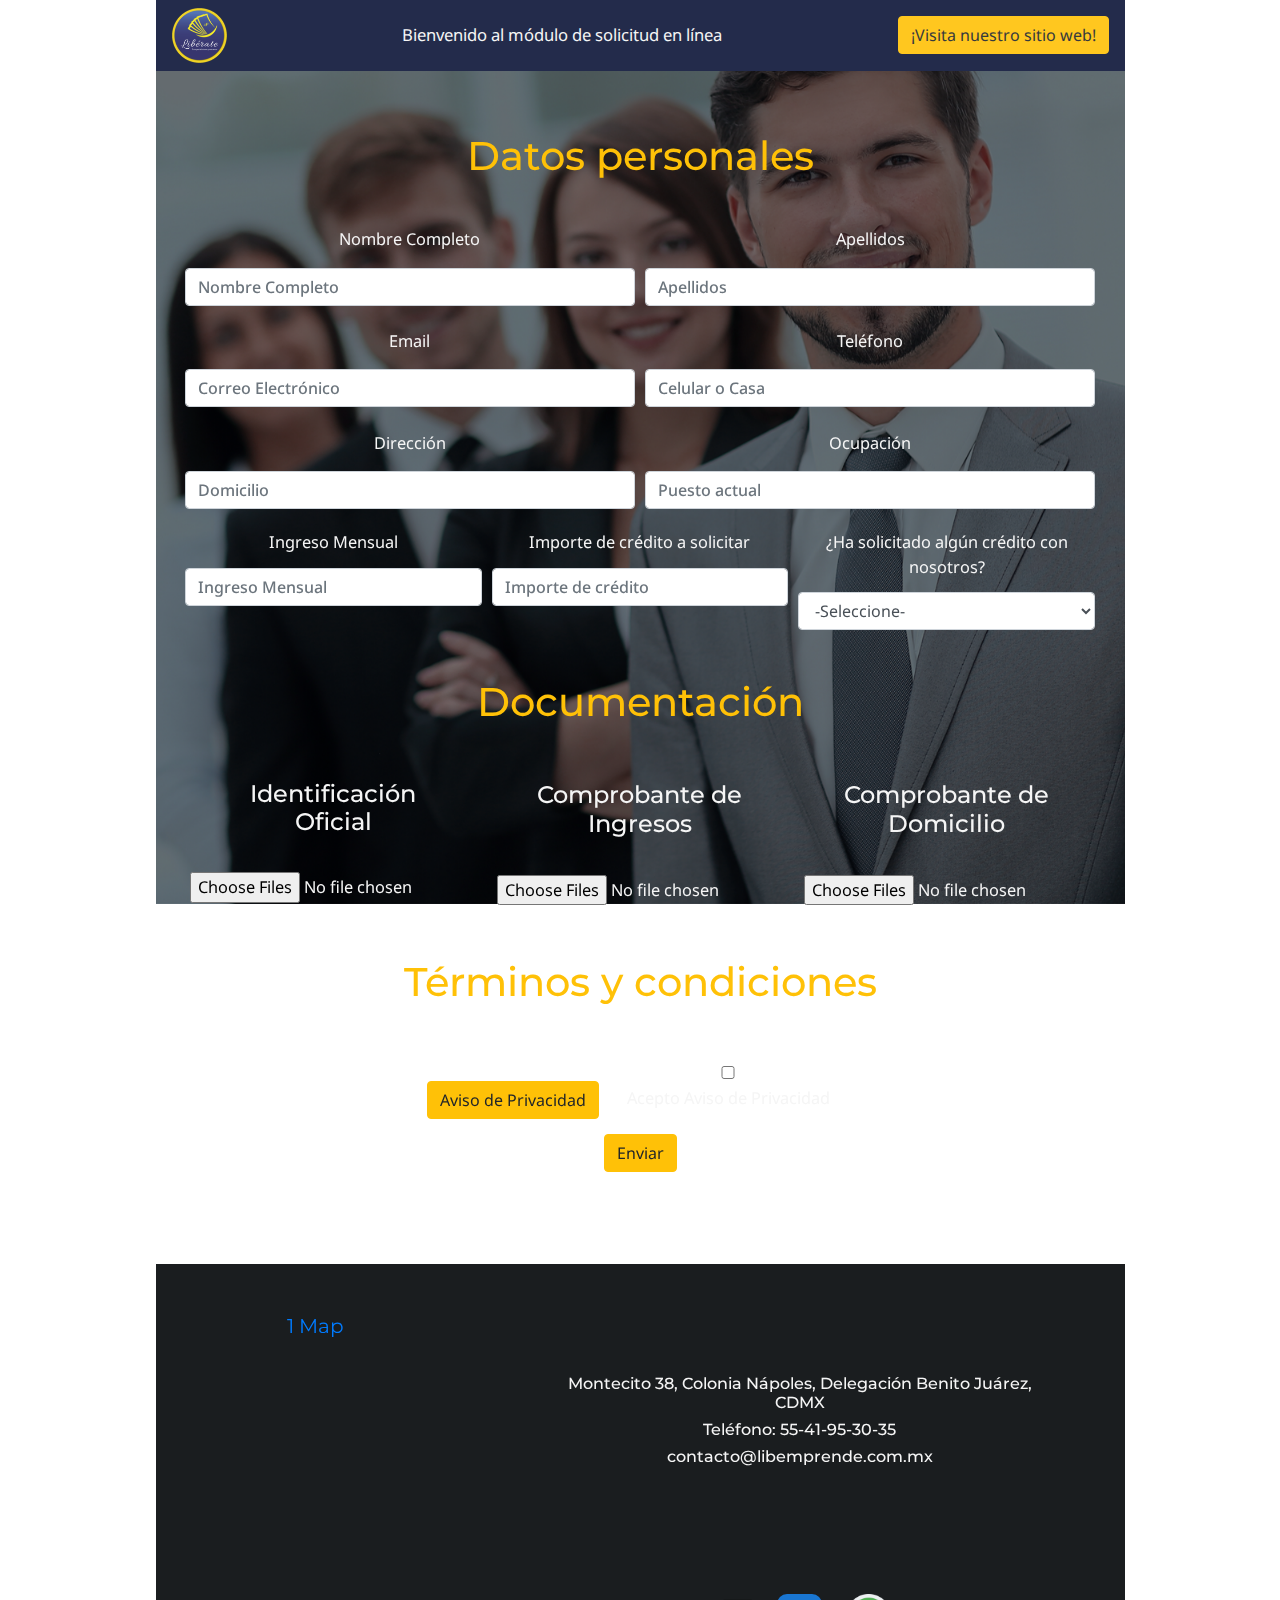
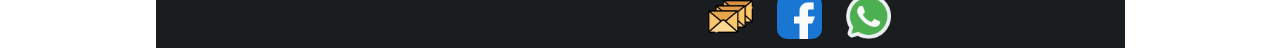
<file: CORREO SMTP CON ARCHIVOS ADJUNTOS/liberate/index.html>
﻿
  <!DOCTYPE html>

       <head>
        
     <link rel="icon" type="image/png" href="IMG/logo.png" sizes="64x64">
   <html lang="es">
   <meta charset="utf-8">
   <title>Libérate-Tu especialista en prestamos.</title>
       
    <!--INICIO ETIQUETAS DE SEO -->
  <meta name="viewport" content="width=device-width, initial-scale=1.0">
        <link href="css/liberate.css" rel="stylesheet" type="text/css">   
   <meta name="description" content="En Libérate te ayudamos a que obtengas el crédito que necesitas para cumplir tus sueños y proyectos.">     
   <meta name="keywords" content="Prestamo, credito, financiero, dinero">
       
    <!-- FIN DE ETIQUETAS DE SEO -->   
     <!-- VINCULOS A FICHEROS --> 
       <script src="js/wow.min.js"></script>
       <script src="https://code.jquery.com/jquery-3.2.1.js"></script>
              <script>
              new WOW().init();
              </script> 
  <link rel="stylesheet" href="css/animate.css">
    <link rel="stylesheet" href="https://stackpath.bootstrapcdn.com/bootstrap/4.3.1/css/bootstrap.min.css" integrity="sha384-ggOyR0iXCbMQv3Xipma34MD+dH/1fQ784/j6cY/iJTQUOhcWr7x9JvoRxT2MZw1T" crossorigin="anonymous">
    <script src="https://code.jquery.com/jquery-3.3.1.slim.min.js" integrity="sha384-q8i/X+965DzO0rT7abK41JStQIAqVgRVzpbzo5smXKp4YfRvH+8abtTE1Pi6jizo" crossorigin="anonymous"></script>
    <script src="https://cdnjs.cloudflare.com/ajax/libs/popper.js/1.14.7/umd/popper.min.js" integrity="sha384-UO2eT0CpHqdSJQ6hJty5KVphtPhzWj9WO1clHTMGa3JDZwrnQq4sF86dIHNDz0W1" crossorigin="anonymous"></script>
    <script src="https://stackpath.bootstrapcdn.com/bootstrap/4.3.1/js/bootstrap.min.js" integrity="sha384-JjSmVgyd0p3pXB1rRibZUAYoIIy6OrQ6VrjIEaFf/nJGzIxFDsf4x0xIM+B07jRM" crossorigin="anonymous"></script>
    <script src="https://ajax.googleapis.com/ajax/libs/jquery/2.2.4/jquery.min.js"></script>
       
     <!--ETIQUETAS DE TIPO DE LETRA-->   
<link href="https://fonts.googleapis.com/css?family=Noto+Sans&display=swap" rel="stylesheet">
    <link href="https://fonts.googleapis.com/css?family=Montserrat&display=swap" rel="stylesheet">   
       </head>
       
<body>
    


        <nav>
            <div id="inicio"></div>
<nav class="navbar fixed- navbar-expand-lg navbar-light wow fadeInDown" 
style="text-align: center;
   background-color: #0c1538;
       opacity: .9;
       ">   <a target="_self" href="#"><img src="IMG/logo.png" height="55px" width="55px" class="wow bounceIn	delay-2s"></a><h5 class="oculto">Bienvenido</h5>
  <button class="navbar-toggler" type="button" data-toggle="collapse" data-target="#navbarNav" aria-controls="navbarNav" aria-expanded="false" aria-label="Toggle">
    <span class="navbar-toggler-icon"></span>
  </button>
  <div class="collapse navbar-collapse" id="navbarNav">
    <ul class="navbar-nav" >
      <li class="nav-item active">
        <a class="nav-link" href="#Inicio"><span class="navletra">Bienvenido al módulo de solicitud en línea</span></a>
      </li>

  
    </ul>   
        <a href="https://libemprende.com.mx/"> <button type="button" class="btn btn-warning wow bounceIn	delay-2s" >¡Visita nuestro sitio web!</button></a>     
  </div>
        </nav>

  

 
      
  
     
					  <form action="enviar.php" method="post" enctype="multipart/form-data" onsubmit="validar()">
								 <h1 class="ama">Datos personales</h1>
							<div class="form-row">
		<div class="form-group col-md-6">
		  <label for="inputEmail4">Nombre Completo</label>
		  <input type="text" class="form-control" placeholder="Nombre Completo" required title="Por favor ingrese nombre sin acentos-Máximo 20 caracteres." pattern="[a-z-A-Z- ]{3,20}" name="nombre">
		</div>
		<div class="form-group col-md-6">
		  <label for="inputPassword4">Apellidos</label>
		  <input type="text" class="form-control" placeholder="Apellidos" required title="Por favor ingrese nombre sin acentos-Máximo 20 caracteres." pattern="[a-z-A-Z- ]{3,20}" name="apellido">
		</div>
	  </div>
	  <div class="form-row">
		<div class="form-group col-md-6">
		  <label for="inputEmail4">Email</label>
		  <input type="email" class="form-control" placeholder="Correo Electrónico" required name="correo">
		</div>
		<div class="form-group col-md-6">
		  <label for="inputPassword4">Teléfono</label>
		  <input type="text" class="form-control" title="Por favor ingrese número de teléfono a 10 dígitos." pattern="[0-9]{1,10}" required placeholder="Celular o Casa" name="telefono">
		</div>
	  </div>
	  <div class="form-row">
		<div class="form-group col-md-6">
		  <label for="inputEmail4">Dirección</label>
		  <input type="text" class="form-control" placeholder="Domicilio" pattern="{3,50}" title="Por favor ingrese Domicilio Actual sin acentos-Máximo 40 caracteres." required name="direccion">
		</div>
		<div class="form-group col-md-6">
		  <label for="inputPassword4">Ocupación</label>
		  <input type="text" class="form-control" placeholder="Puesto actual" required title="Por favor ingrese Puesto actual sin acentos-Máximo 20 caracteres." pattern="[a-z-A-Z- ]{3,20}" name="ocupacion">
		</div>
	  </div>
						  <div class="form-row">
		<div class="form-group col-md-4">
		  <label for="inputCity">Ingreso Mensual</label>
		  <input type="number" class="form-control" required title="Favor de ingresar su ingreso mensual"  min="3000.00" max="3500000.00" placeholder="Ingreso Mensual" name="salario">
		</div>
								 <div class="form-group col-md-4">
		  <label for="inputZip">Importe de crédito a solicitar</label>
		  <input type="number" class="form-control" id="inputZip" required  title="Favor de ingresar el importe de crédito a solicitar"  min="5000.00" max="3500000.00" name="importe" placeholder="Importe de crédito">
		</div>
		<div class="form-group col-md-4">
		  <label for="inputState">¿Ha solicitado algún crédito con nosotros?</label>
		  <select class="form-control" required name="opcion">
			<option selected value="" >-Seleccione-</option>
			<option value="1"  name="opcion">Si</option>
					  <option value="2"  name="opcion">No</option>
		  </select>
		</div>

	  </div>

						  
		  
						  
						  <h1 class="ama">Documentación</h1>
						
						<div class="form-row">
		<div class="form-group col-md-4">
		<label for="exampleFormControlFile1"><h4 class="white">Identificación Oficial</h4></label>
			
		<input type="file" class="form-control-file"  required name="ine" multiple onclick="INE()" accept=".pdf,.jpg,.png">
		</div>
								 <div class="form-group col-md-4">
		<label for="exampleFormControlFile1"><h4 class="white">Comprobante de Ingresos</h4></label>
		<input type="file" class="form-control-file"required name="ingresos" multiple onclick="INGRESOS()" accept=".pdf,.jpg,.png">
		</div>
		<div class="form-group col-md-4">
		 <label for="exampleFormControlFile1"><h4 class="white">Comprobante de Domicilio</h4></label>
		<input type="file" class="form-control-file"  required name="compdo" multiple onclick="DOMICILIO()" accept=".pdf,.jpg,.png">
		</div>
	  </div>
						 
						   <h1 class="ama">Términos y condiciones</h1>                 
				  
						 <button type="button" class="btn btn-warning" data-toggle="modal" data-target="#exampleModalLong">
	Aviso de Privacidad
	</button>
	<!-- Modal -->
	<div class="modal fade" id="exampleModalLong" tabindex="-1" role="dialog" aria-labelledby="exampleModalLongTitle" aria-hidden="true">
	  <div class="modal-dialog" role="document">
		<div class="modal-content">
		  <div class="modal-header">
			<h5 class="modal-title" id="exampleModalLongTitle">Aviso de Privacidad</h5>
			<button type="button" class="close" data-dismiss="modal" aria-label="Close">
			  <span aria-hidden="true">&times;</span>
			</button>
		  </div>
		  <div class="modal-body">
	   <p><p>
			  LIBERATE, SA. DE C.V., SOCIEDAD DE OBJETO MULTIPLE, ENTIDAD NO REGULADA, con domicilio en Calle Montecito Número 38, Piso 32, Oficina 16, Torre World Trade Center, Colonia Nápoles, Delegación Benito Juárez, C.P. 03810, méxico distrito federal., (en lo sucesivo  denominada “LIBERATE” en este aviso de privacidad se establece y detalla la manera en que será tratada por parte de “LIBERATE” la información personal que como cliente o usuario de nuestros servicios sea proporcionada por usted, ya sea verbalmente, materialmente o por dispositivos electrónicos remitidos por cualquier vía o medio de comunicación, incluyendo nuestro Call Center y en nuestro sitio Web (http://www.libemprende.com.mx), asimismo este Aviso de Privacidad, tiene como principal objetivo y campo de aplicación el establecer las medidas de seguridad adoptados  para proteger la información proporcionada, el cómo se recaba y el tratamiento o uso que de ella hacemos de conformidad con la Ley Federal de Protección de Datos Personales en Posesión de los Particulares, a la que para efectos prácticos, en lo sucesivo denominaremos como (la “Ley”), .  

	 </p>
	<p>
	La información personal que sea entregada o recabada por “LIBERATE” por medio de cualquier fuente permitida por la ley y aquella que haya sido proporcionada directamente por usted, ya sea verbalmente, por escrito, por medios electrónicos, ópticos o por cualquier otra tecnología, será utilizada única y exclusivamente para los fines de la relación jurídica que “LIBERATE” mantenga con el titular de dichos datos personales. 

	 

	Datos que pudieran ser tratados y recabados. 
	<p>
	Algunos de los datos personales que nos proporcione voluntariamente y que estarán sujetos al tratamiento establecido en este Aviso de Privacidad, por ejemplo: i) nombre completo; ii) e-mail; iii) teléfono fijo o de casa; iv) teléfono de oficina; y, v) celular; y, aquellos documentos que contengan información personal que nos sea entrega, tales como: i) credencial para votar con fotografía; ii) comprobantes de domicilio; iii) comprobantes de ingresos (recibos de nómina, estados de cuenta bancaria de nómina; y, en general todos aquellos documentos e información que forman parte de los expedientes que son necesarios para la debida integración y cumplimiento de la relación contractual que nos una, dicha información recabada, será utilizada entre otras cosas, para materializar el objeto del contrato de prestación de servicios de gestoría y realizar la investigación crediticia y análisis financiero que sirva como base de acuerdo a nuestras políticas de gestión de crédito, debiendo también al efecto proporcionar un correo electrónico para que podamos contactarlo, registrarse para recibir información de interés de nuestros productos o participar en trivias, concursos, etcétera.  Igual tratamiento recibirán aquellos datos o información que nos proporcione con miras a establecer una relación jurídica, incluyendo pero sin limitar, la asesoría financiera, contable, jurídica y la gestión de créditos y cuando decida adquirir nuestra prestación de servicios, productos o que usted pueda o decida prestarnos algún servicio o vender algún producto, información o datos que pueden ser catalogados en los rubros siguientes: 

	 
	<p>
	- Datos de identificación, como: nombre, domicilio particular, fecha de nacimiento, CURP, identificaciones personales de cualquier índole (licencia de conducir, pasaporte, formas migratorias, credencial para votar con fotografía, etcétera), número de teléfono fijo o móvil, fax, correo electrónico, comprobantes de ingresos que incluyan el número de seguridad social. 

	 

	- Datos académicos, como: resumen educativo, certificados, título, número de cédula profesional, especialidad. 

	 

	- Datos laborales, como: puesto, domicilio, correo electrónico, número de teléfono, fijo o móvil y fax. 

	 

	-  Datos de facturación, tales como: entidad a la que se hará el cargo, domicilio fiscal, RFC. 

	 
	<p>
	- Datos financieros, tales como: información de cuentas bancarias personales o corporativas, ya sean de crédito, nómina, débito, fiscales, de inversión o cualquier otra índole, forma de pago, estados financieros, declaraciones de impuestos, escrituras públicas tanto de propiedad, como corporativas (constitutivas, Asambleas, Poderes o Sesiones de Consejo). 

	 
	<p>
	Finalidad y Uso de los datos personales 

	De conformidad con lo que establecen los artículos 8° y 9° de la Ley, requerimos de su consentimiento expreso para el tratamiento de sus datos financieros, patrimoniales y personales sensibles, por lo que al firmar y/o aceptar electrónicamente este Aviso de Privacidad, usted está de acuerdo en que “LIBERATE” maneje dichos datos, en los términos establecidos por la “Ley”. 

	 

	Sus datos personales, información sensible y/o de cualquier otra índole que se encuentren en posesión de “LIBERATE” serán utilizados, por ésta última, en estricto apego a la “Ley” y su reglamento y de conformidad con la Política de Privacidad, pudiendo ser utilizada para cualquiera de las actividades que “LIBERATE” desempeña lícitamente y compatibles con las descritas en párrafos anteriores, o que puedan considerarse análogas, ya sea de manera física, telefónica, electrónica o por cualquier otra tecnología o medio al alcance o en uso de “LIBERATE”.  

	 
	<p>
	Transferencia y/o Cesión de los Datos Personales. 

	La(s) base(s) de datos en que se encuentra contenida su información es responsabilidad de “LIBERATE” y no venderá, cederá o transferirá sus datos personales a terceros contratados por ésta última, sin su consentimiento previo; sin embargo, “LIBERATE” podrá  transferir sus datos personales cuando dicha transferencia esté prevista en la “Ley” o de conformidad con los alcances de la relación jurídica que se establezca entre usted y “LIBERATE”. 

	 <p>

	Seguridad de los Datos Personales. 

	“LIBERATE” ha adoptado y mantiene las medidas de seguridad, administrativas, técnicas y físicas necesarias para proteger sus datos personales de posibles daños, perdidas, alteración o acceso no autorizado y seguimos procedimientos apropiados para garantizar la seguridad de la información que como cliente o usuario nos proporciona. No obstante lo anterior, es claro que ninguna comunicación de datos por Internet es totalmente segura, por lo que “LIBERATE” no puede garantizar que sus datos personales estarán libres de todo daño, pérdida, alteración, destrucción o el uso, acceso o tratamiento no autorizado. 

	 
	<p>
	El titular entiende y acepta que “LIBERATE” podrá transferir sus datos personales a terceros dentro o fuera del país, incluyendo sin limitar a tales como Instituciones Financieras, debidamente autorizadas para operar en la República Mexicana o terceros debidamente contratados por “LIBERATE” para que realicen en su nombre y representación ciertas actividades comerciales o de servicio para el cumplimiento de las obligaciones de prestación de servicios que serán prestados por “LIBERATE” objeto de la relación jurídica existente entre esta última y el titular de los datos personales. Estas terceras partes deberán tratar los datos en cumplimiento a las instrucciones y políticas de “LIBERATE” y en acatamiento y cumplimiento a lo establecido por la “Ley”. Si usted no manifiesta su oposición para que sus datos personales sean transferidos, se entenderá que tácitamente ha otorgado su consentimiento para ello. 

	 
	<p>
	En cualquier caso “LIBERATE” seleccionará los recursos humanos que considere confiables y que se comprometan por contrato u otros actos jurídicos aplicables, a implementar las medidas de seguridad necesarias para garantizar el nivel de protección adecuado a sus datos personales, en el entendido que deberán garantizar los mismos niveles de protección que “LIBERATE” implementa durante el tratamiento de sus datos personales. 

	 

	Derechos que le corresponden al titular de datos personales 

	Como titular de datos personales, usted puede ejercitar ante el Encargado de Protección de Datos Personales, los derechos de acceso, rectificación, cancelación y oposición (derechos “ARCO”). 

	 
	<p>
	Derechos que le corresponden al titular de datos personales 

	Usted como titular de los Datos Personales puede ejercer los derechos de acceso, rectificación, cancelación u oposición,  respecto de los datos personales que le conciernen, así como revocar el consentimiento que para tal fin nos haya otorgado, o bien limitar el uso o divulgación de los mismos,  por lo que puede contactarnos enviando una solicitud escrita a “LIBERATE”  con domicilio en Calle Montecito Número 38 Piso 8, Oficina 16, Torre World Trade Center, Colonia Nápoles, Delegación Benito Juárez, C.P. 03810, México Distrito Federal., o bien, a través del correo electrónico "contacto@vaconsultor.com.mx"o también podrá concertar una cita, en la Ciudad de México o área metropolitana, comunicándose a los teléfonos de atención a clientes: ____55-41-95-30-35________ extensión ___, o del interior de la República Mexicana al teléfono __________ lada sin costo, debiendo al efecto indicar por lo menos su nombre, domicilio completo o cualquier otro dato o documento que permita su identificación, así como el objetivo de su solicitud o trámite, de conformidad con la “Ley” y su reglamento.  

	 

	El titular de los datos personales y “LIBERATE” acuerdan que en caso de que se requiera cualquier modificación a lo estipulado en el presente Aviso de Privacidad, “LIBERATE” hará del conocimiento del titular, los cambios respectivos por cualquier medio o forma para que éste último se manifieste respecto de los mismos, en el entendido que en caso de no recibir respuesta negativa expresa de su parte, entenderemos que tácitamente ha aceptado de conformidad dichas modificaciones o cambios realizados.  

	 <p>

	Este Aviso de Privacidad es aplicable a las personas físicas que se localizan en los Estados Unidos Mexicanos, por lo que “LIBERATE” no acepta la jurisdicción o legislación diferente de la aplicable en el territorio mexicano. Este Aviso de Privacidad únicamente será aplicable a las personas físicas que nos proporcionen su información. 

	 

	Al firmar físicamente o aceptar el presente aviso de privacidad por algún medio electrónico, usted declara estar de acuerdo en otorgar su consentimiento para el uso de sus datos personales para los fines y bajo los términos y condiciones aquí expuestos, liberando a LIBERATE, SA. DE C.V., SOCIEDAD DE OBJETO MULTIPLE, ENTIDAD NO REGULADA de cualquier responsabilidad, reclamo o queja ante autoridad competente por el tratamiento autorizado que mediante el presente Aviso de Privacidad está otorgando respecto de sus datos personales. 

	 
	<p>
	En caso de no estar de acuerdo con el presente Aviso de Privacidad, no firme ni envíe su aceptación por medios legalmente válidos, no podrá tener relación jurídica y/o comercial alguna con “LIBERATE” por lo que no proporcionará ningún tipo de datos personales a la empresa. 

	 

	Enterado de los términos y condiciones expuestos en el presente aviso de privacidad y sin mediar error, dolo o mala fe, manifiesto mi consentimiento por medio de la aceptacion de los terminos mencionados. 

	 </p>
		  </div>
		  <div class="modal-footer">
			<button type="button" class="btn btn-warning" data-dismiss="modal">Cerrar</button>
		  </div>
		</div>
	  </div>
	</div>
	<label><input type="checkbox" value="first_checkbox" required title="Favor de aceptar Términos y Condiciones"> Acepto Aviso de Privacidad</label><br>
				   <button type="submit" class="btn btn-warning">Enviar</button>
						  
	 
	</form>  
			

		<div class="FIN">
				

			
			<div class="findos">
				  <div id="wrapper-9cd199b9cc5410cd3b1ad21cab2e54d3">
			<div id="map-9cd199b9cc5410cd3b1ad21cab2e54d3" class="wow fadeIn delay-1s"></div><script>(function () {
			var setting = {"height":270,"width":7000,"zoom":17,"queryString":"Montecito no. 38, Nápoles, 03810 Ciudad de México, CDMX, México","place_id":"EkJNb250ZWNpdG8gbm8uIDM4LCBOw6Fwb2xlcywgMDM4MTAgQ2l1ZGFkIGRlIE3DqXhpY28sIENETVgsIE3DqXhpY28iMBIuChQKEgmTbLYXcv_RhRHACFaYTX_F7xAmKhQKEgn1bDP0cf_RhRGu1q2y-tM-9Q","satellite":false,"centerCoord":[19.39469280559068,-99.1723711],"cid":"0x42832e8f338999cb","lang":"es","cityUrl":"/mexico/mexico-city","id":"map-9cd199b9cc5410cd3b1ad21cab2e54d3","embed_id":"159568"};
			var d = document;
			var s = d.createElement('script');
			s.src = 'https://1map.com/js/script-for-user.js?embed_id=159568';
			s.async = true;
			s.onload = function (e) {
			  window.OneMap.initMap(setting)
			};
			var to = d.getElementsByTagName('script')[0];
			to.parentNode.insertBefore(s, to);
		  })();</script><a href="https://1map.com/es/map-embed?embed_id=159568">1 Map</a></div>    
				  </div>
					<div class="findoss">
		<br> <h2 class="wow fadeInDown delay-1s">Ubicación</h2> 

					   
						  <h6 class="white">Montecito 38, Colonia Nápoles, Delegación Benito Juárez, CDMX</h6>
				
			<h6 class="white ">Teléfono: 55-41-95-30-35</h6><h6 class="white">contacto@libemprende.com.mx</h6>
			   
				   <br>
			   <H2 class="wow fadeInDown delay-3s">Síguenos en redes sociales</H2>
					<a target="_blank"  href="mailto:contacto@libemprende.com.mx"><img class="pic" alt="Mail" src="IMG/correo.png" title="Correo electronico"></a>
					<a target="_blank"  href="https://www.facebook.com/Lib%C3%A9rate-515936642238262/" title="Facebook"><img class="pic" alt="Facebook" src="IMG/facebook(2).png"></a>
					<a target="_blank"  href="https://wa.me/5215541953035" title="Whatsapp"><img class="pic"  src="IMG/wha.png" ></a> <br>
				</div> 
				
				   </div>
			
	  
		
		
		  
			   
			<script type="text/javascript">
			   
			   function INE() {
				   
				   
				   var nombre=alert("Ingrese por favor identificación oficial  por ambos lados.-Identificación oficial  valida: INE-Licencia de Conducir, pasaporte.");
			
			   }
			   
					  function INGRESOS() {
				   
				   
				   var nombre=alert("Ingrese por favor comprobante de ingresos no mayor a 3 meses de antigüedad-Comprobante de Ingresos valido: Recibo de nómina, carta de ingresos.");
			   }
			   
				 function DOMICILIO() {
					
				   var nombre=alert("Ingrese por favor comprobante de domicilio no mayor a 3 meses de antigüedad. -Comprobante de Domicilio valido: Agua, Luz, Telefonía, Predial.");
			   }
				 
				
				   function apellido() {
				   
				   
				   var apellido=alert("Ingrese por favor apellido paterno y materno.");
			   }
				   function importe() {
				   
				   
				   var importe=alert("Ingrese por favor el importe de crédito a solicitar, consierando que el importe minimo es de $50,000.00 pesos.");
			   }
			   
					 
			   function validar() {
		
			 
			 var val= prompt("Pregunta de seguridad  ¿Cual es el resultado de la siguiente suma? 5+2");   
					
					
					if(val=="7")
					{ 
					 alert('¡Muchas gracias por contactarnos, en breve uno de nuestros asesores de pondrá en contacto con usted, agradecemos su preferencia!'); 
					}
					else
						{
					   alert("Por favor ingrese nuevamente, la respuesta es incorrecta.");  
					  return validaruno();
					   }         
						
					} 
				
		function validaruno() {
		
			 
			 var val= prompt("Pregunta de seguridad  ¿Cual es el resultado de la siguiente suma? 3+3");   
					
					
					if(val=="6")
					{ 
					 alert('¡Muchas gracias por contactarnos, en breve uno de nuestros asesores de pondrá en contacto con usted, agradecemos su preferencia!'); 
					}
					else
						{
					   alert("Por favor ingrese nuevamente, la respuesta es incorrecta.");  
					  return validar();
					   }         
						
					} 
			   
			   </script>   
		   

           </body>
    <!-- Load Facebook SDK for JavaScript -->
      <div id="fb-root"></div>
      <script>
        window.fbAsyncInit = function() {
          FB.init({
            xfbml            : true,
            version          : 'v6.0'
          });
        };

        (function(d, s, id) {
        var js, fjs = d.getElementsByTagName(s)[0];
        if (d.getElementById(id)) return;
        js = d.createElement(s); js.id = id;
        js.src = 'https://connect.facebook.net/es_LA/sdk/xfbml.customerchat.js';
        fjs.parentNode.insertBefore(js, fjs);
      }(document, 'script', 'facebook-jssdk'));</script>

      <!-- Your customer chat code -->
      <div class="fb-customerchat"
        attribution=setup_tool
        page_id="515936642238262"
  theme_color="#0c1538"
  logged_in_greeting="¡Bienvenido a Libérate! Solicita más información aquí"
  logged_out_greeting="¡Bienvenido a Libérate! Solicita más información aquí">
      </div>

</html>
</file>
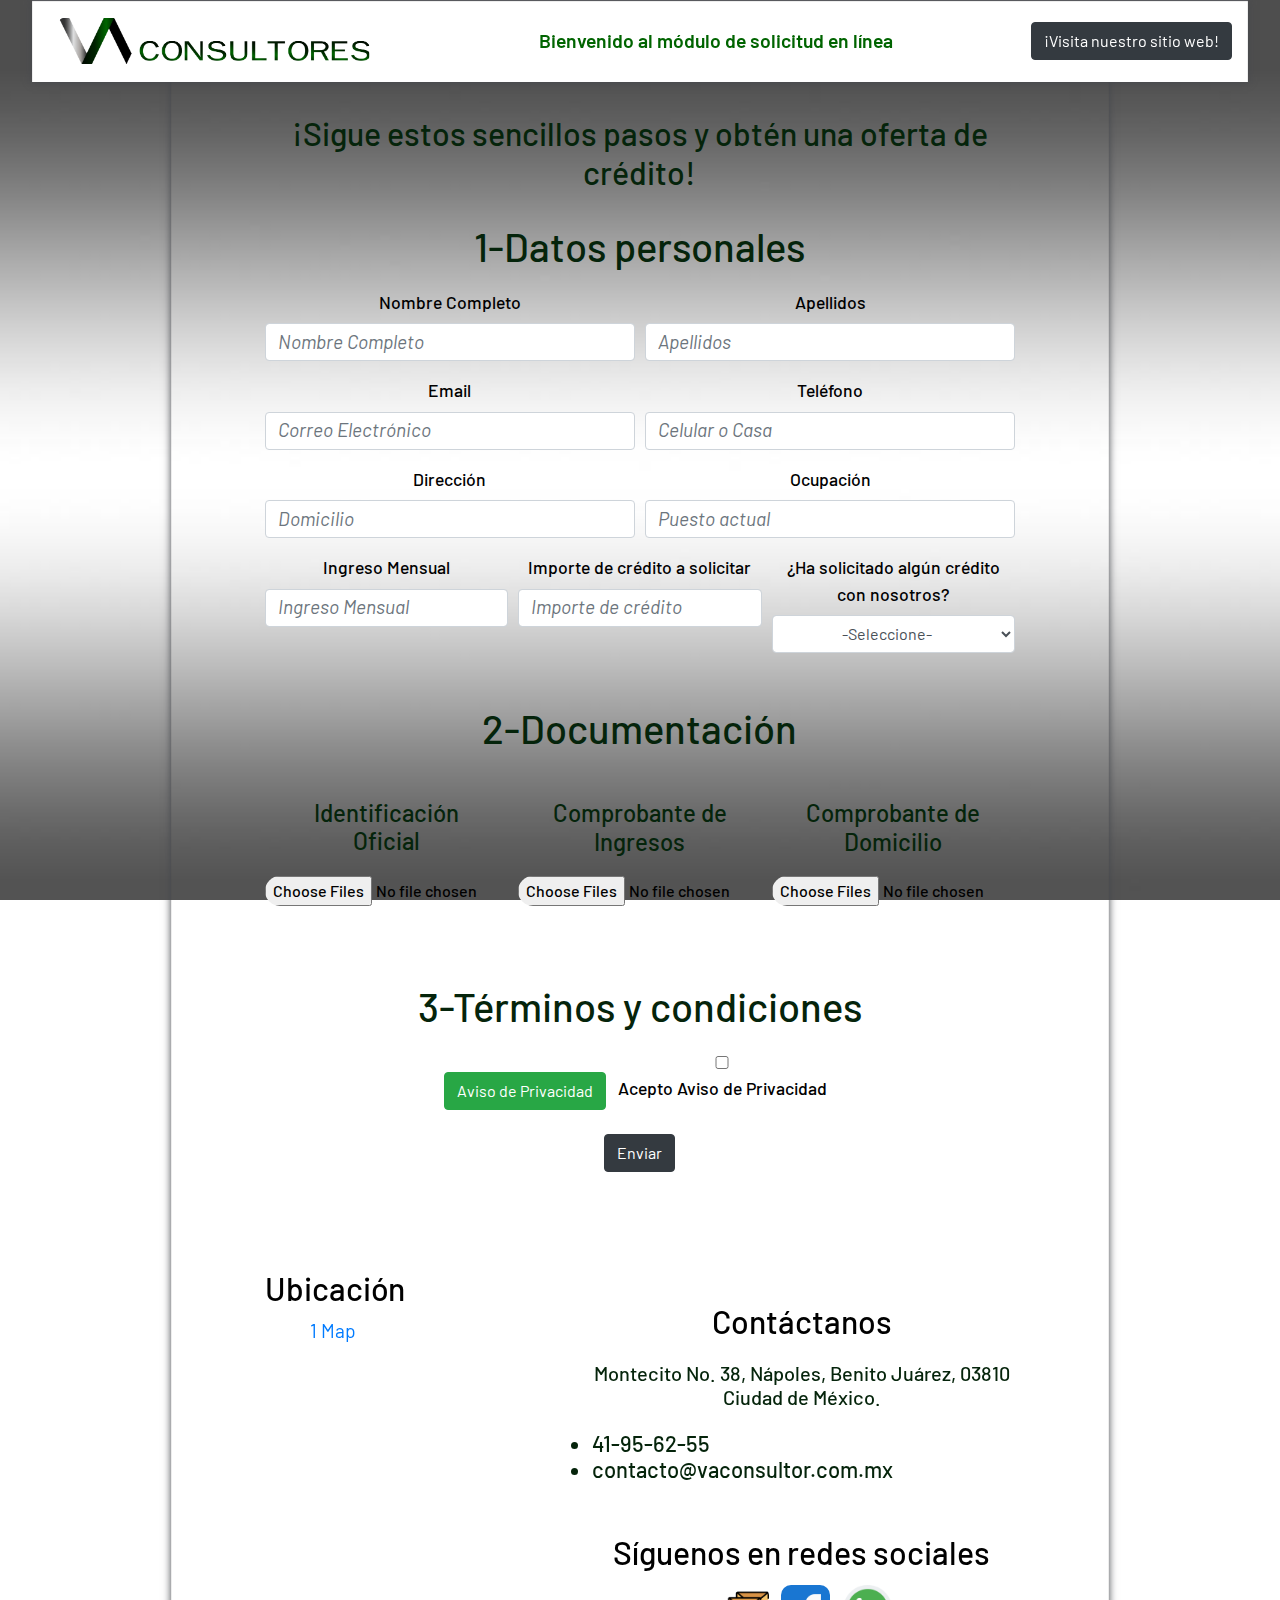
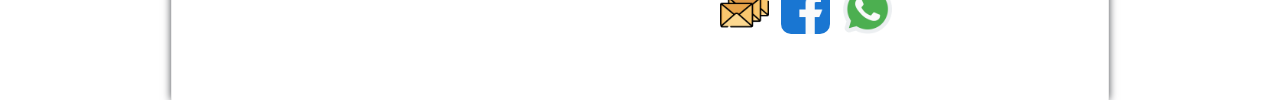
<file: CORREO SMTP CON ARCHIVOS ADJUNTOS/VACON/index.html>
﻿
  <!DOCTYPE html>

       <head>
        
     <link rel="icon" type="image/png" href="IMG/log.png" sizes="64x64">
   <html lang="es">
   <meta charset="utf-8">
   <title>Va Consultores</title>
       
    <!--INICIO ETIQUETAS DE SEO -->
  <meta name="viewport" content="width=device-width, initial-scale=1.0">
        <link href="css/inde.css" rel="stylesheet" type="text/css">   
   <meta name="description" content="VACON Consultores te brinda soluciones financieras a tu medida. Facilitamos el crédito que necesitas rápido, seguro y de manera eficiente">     
   <meta name="keywords" content="Financiera">
     <script src="js/wow.min.js"></script>
              <script>
              new WOW().init();
              </script>   
    <!-- FIN DE ETIQUETAS DE SEO -->   
     <!-- VINCULOS A FICHEROS -->      
  <link rel="stylesheet" href="css/animate.css">
    <link rel="stylesheet" href="https://stackpath.bootstrapcdn.com/bootstrap/4.3.1/css/bootstrap.min.css" integrity="sha384-ggOyR0iXCbMQv3Xipma34MD+dH/1fQ784/j6cY/iJTQUOhcWr7x9JvoRxT2MZw1T" crossorigin="anonymous">
    <script src="https://code.jquery.com/jquery-3.3.1.slim.min.js" integrity="sha384-q8i/X+965DzO0rT7abK41JStQIAqVgRVzpbzo5smXKp4YfRvH+8abtTE1Pi6jizo" crossorigin="anonymous"></script>
    <script src="https://cdnjs.cloudflare.com/ajax/libs/popper.js/1.14.7/umd/popper.min.js" integrity="sha384-UO2eT0CpHqdSJQ6hJty5KVphtPhzWj9WO1clHTMGa3JDZwrnQq4sF86dIHNDz0W1" crossorigin="anonymous"></script>
    <script src="https://stackpath.bootstrapcdn.com/bootstrap/4.3.1/js/bootstrap.min.js" integrity="sha384-JjSmVgyd0p3pXB1rRibZUAYoIIy6OrQ6VrjIEaFf/nJGzIxFDsf4x0xIM+B07jRM" crossorigin="anonymous"></script>
    <script src="https://ajax.googleapis.com/ajax/libs/jquery/2.2.4/jquery.min.js"></script>
       
     <!--ETIQUETAS DE TIPO DE LETRA-->   
    <link href="https://fonts.googleapis.com/css?family=Montserrat|Saira+Stencil+One&display=swap" rel="stylesheet">
    <link href="https://fonts.googleapis.com/css?family=Work+Sans&display=swap" rel="stylesheet">    
     <link href="https://fonts.googleapis.com/css?family=Barlow&display=swap" rel="stylesheet">  
       </head>
       
<body>
    
           
        
<div id="inicio"></div>
        <nav>
<nav class="navbar fixed-top navbar-expand-lg navbar-light" 
style="text-align: center;
       color: white;
background-color: white;
    
       " >
    <a class="navbar-brand" href=""><img class="logo wow zoomIn" data-wow-duration="2s"alt="Vaconsultores" src="IMG/log.png" width="10px" height="3000px"></span></a>
  <button class="navbar-toggler" type="button" data-toggle="collapse" data-target="#navbarNav" aria-controls="navbarNav" aria-expanded="false" aria-label="Toggle">
   
    <span class="navbar-toggler-icon"></span>
  </button>
  <div class="collapse navbar-collapse" id="navbarNav">
    <ul class="navbar-nav">
      <li class="nav-item active">
        <a class="nav-link" href="#inicio"><span class="sr-only"></span></a>
      </li>
   <li class="nav-item active">
        <a  class="nav-link" href="#funcion"><span class="ress">Bienvenido al módulo de solicitud en línea </span>
</a>
      </li>
    </ul>
               <a href="https://www.vaconsultor.com.mx/"> <button type="button" class="btn btn-dark wow bounceIn	delay-2s" >¡Visita nuestro sitio web!</button></a>     
 
 
      
  </div>
        </nav>

        <article>  
        
           <form action="enviar.php" method="post" enctype="multipart/form-data" onsubmit="validar()" id="form">
               <h2 class="ama">¡Sigue estos sencillos pasos y obtén una oferta de crédito!</h2>
                             <h1 class="ama">1-Datos personales</h1>
                        <div class="form-row">
    <div class="form-group col-md-6">
      <label for="inputEmail4">Nombre Completo</label>
      <input type="text" class="form-control" placeholder="Nombre Completo" required title="Por favor ingrese nombre sin acentos-Máximo 20 caracteres." pattern="[a-z-A-Z- ]{3,20}" name="nombre">
    </div>
    <div class="form-group col-md-6">
      <label for="inputPassword4">Apellidos</label>
      <input type="text" class="form-control" placeholder="Apellidos" required title="Por favor ingrese nombre sin acentos-Máximo 20 caracteres." pattern="[a-z-A-Z- ]{3,20}" name="apellido">
    </div>
  </div>
  <div class="form-row">
    <div class="form-group col-md-6">
      <label for="inputEmail4">Email</label>
      <input type="email" class="form-control" placeholder="Correo Electrónico" required name="correo">
    </div>
    <div class="form-group col-md-6">
      <label for="inputPassword4">Teléfono</label>
      <input type="text" class="form-control" title="Por favor ingrese número de teléfono a 10 dígitos." pattern="[0-9]{1,10}" required placeholder="Celular o Casa" name="telefono">
    </div>
  </div>
  <div class="form-row">
    <div class="form-group col-md-6">
      <label for="inputEmail4">Dirección</label>
      <input type="text" class="form-control" placeholder="Domicilio" pattern="{3,50}" title="Por favor ingrese Domicilio Actual sin acentos-Máximo 40 caracteres." required name="direccion">
    </div>
    <div class="form-group col-md-6">
      <label for="inputPassword4">Ocupación</label>
      <input type="text" class="form-control" placeholder="Puesto actual" required title="Por favor ingrese Puesto actual sin acentos-Máximo 20 caracteres." pattern="[a-z-A-Z- ]{3,20}" name="ocupacion">
    </div>
  </div>
                      <div class="form-row">
    <div class="form-group col-md-4">
      <label for="inputCity">Ingreso Mensual</label>
      <input type="number" class="form-control" required title="Favor de ingresar su ingreso mensual"  min="3000.00" max="3500000.00" placeholder="Ingreso Mensual" name="salario">
    </div>
                             <div class="form-group col-md-4">
      <label for="inputZip">Importe de crédito a solicitar</label>
      <input type="number" class="form-control" id="inputZip" required  title="Favor de ingresar el importe de crédito a solicitar"  min="5000.00" max="3500000.00" name="importe" placeholder="Importe de crédito">
    </div>
    <div class="form-group col-md-4">
      <label for="inputState">¿Ha solicitado algún crédito con nosotros?</label>
      <select class="form-control" required name="opcion">
        <option selected value="" >-Seleccione-</option>
        <option value="1"  name="opcion">Si</option>
                  <option value="2"  name="opcion">No</option>
      </select>
    </div>

  </div>

                      
      
                      <br>
                      <h1 class="ama">2-Documentación</h1>
                    <br>
                    <div class="form-row">
    <div class="form-group col-md-4">
    <label for="exampleFormControlFile1"><h4 class="white">Identificación Oficial</h4></label>
        
    <input type="file" class="form-control-file"  required name="ine" multiple onclick="INE()" accept=".pdf,.jpg,.png">
    </div>
                             <div class="form-group col-md-4">
    <label for="exampleFormControlFile1"><h4 class="white">Comprobante de Ingresos</h4></label>
    <input type="file" class="form-control-file"required name="ingresos" multiple onclick="INGRESOS()" accept=".pdf,.jpg,.png">
    </div>
    <div class="form-group col-md-4">
     <label for="exampleFormControlFile1"><h4 class="white">Comprobante de Domicilio</h4></label>
    <input type="file" class="form-control-file"  required name="compdo" multiple onclick="DOMICILIO()" accept=".pdf,.jpg,.png">
    </div>
  </div>
                <br>          <br>     
                       <h1 class="ama">3-Términos y condiciones</h1>                 
              
                     <button type="button" class="btn btn-success" data-toggle="modal" data-target="#exampleModalLong">
Aviso de Privacidad
</button>
<!-- Modal -->
<div class="modal fade" id="exampleModalLong" tabindex="-1" role="dialog" aria-labelledby="exampleModalLongTitle" aria-hidden="true">
  <div class="modal-dialog" role="document">
    <div class="modal-content">
      <div class="modal-header">
        <h5 class="modal-title" id="exampleModalLongTitle">Aviso de Privacidad</h5>
        <button type="button" class="close" data-dismiss="modal" aria-label="Close">
          <span aria-hidden="true">&times;</span>
        </button>
      </div>
      <div class="modal-body">
 
<p>
VACON, SA. DE C.V., SOCIEDAD DE OBJETO MULTIPLE, ENTIDAD NO REGULADA, con domicilio en Calle Montecito Número 38, Piso 32, Oficina 16, Torre World Trade Center, Colonia Nápoles, Delegación Benito Juárez, C.P. 03810, México distrito federal., (en lo sucesivo denominada “VACON” en este aviso de privacidad se establece y detalla la manera en que será tratada por parte de “VACON” la información personal que como cliente o usuario de nuestros servicios sea proporcionada por usted, ya sea verbalmente, materialmente o por dispositivos electrónicos remitidos por cualquier vía o medio de comunicación, incluyendo nuestro Call Center y en nuestro sitio Web (https://www.vaconsultor.com.mx/), asimismo este Aviso de Privacidad, tiene como principal objetivo y campo de aplicación el establecer las medidas de seguridad adoptados  para proteger la información proporcionada, el cómo se recaba y el tratamiento o uso que de ella hacemos de conformidad con la Ley Federal de Protección de Datos Personales en Posesión de los Particulares, a la que para efectos prácticos, en lo sucesivo denominaremos como (la “Ley”), .  
<p>
La información personal que sea entregada o recabada por “VACON” por medio de cualquier fuente permitida por la ley y aquella que haya sido proporcionada directamente por usted, ya sea verbalmente, por escrito, por medios electrónicos, ópticos o por cualquier otra tecnología, será utilizada única y exclusivamente para los fines de la relación jurídica que “VACON” mantenga con el titular de dichos datos personales. 

 

Datos que pudieran ser tratados y recabados. 
<p>
Algunos de los datos personales que nos proporcione voluntariamente y que estarán sujetos al tratamiento establecido en este Aviso de Privacidad, por ejemplo: i) nombre completo; ii) e-mail; iii) teléfono fijo o de casa; iv) teléfono de oficina; y, v) celular; y, aquellos documentos que contengan información personal que nos sea entrega, tales como: i) credencial para votar con fotografía; ii) comprobantes de domicilio; iii) comprobantes de ingresos (recibos de nómina, estados de cuenta bancaria de nómina; y, en general todos aquellos documentos e información que forman parte de los expedientes que son necesarios para la debida integración y cumplimiento de la relación contractual que nos una, dicha información recabada, será utilizada entre otras cosas, para materializar el objeto del contrato de prestación de servicios de gestoría y realizar la investigación crediticia y análisis financiero que sirva como base de acuerdo a nuestras políticas de gestión de crédito, debiendo también al efecto proporcionar un correo electrónico para que podamos contactarlo, registrarse para recibir información de interés de nuestros productos o participar en trivias, concursos, etcétera.  Igual tratamiento recibirán aquellos datos o información que nos proporcione con miras a establecer una relación jurídica, incluyendo, pero sin limitar, la asesoría financiera, contable, jurídica y la gestión de créditos y cuando decida adquirir nuestra prestación de servicios, productos o que usted pueda o decida prestarnos algún servicio o vender algún producto, información o datos que pueden ser catalogados en los rubros siguientes: 

 
<p>
- Datos de identificación, como: nombre, domicilio particular, fecha de nacimiento, CURP, identificaciones personales de cualquier índole (licencia de conducir, pasaporte, formas migratorias, credencial para votar con fotografía, etcétera), número de teléfono fijo o móvil, fax, correo electrónico, comprobantes de ingresos que incluyan el número de seguridad social. 

 
<p>
- Datos académicos, como: resumen educativo, certificados, título, número de cédula profesional, especialidad. 

 
<p>
- Datos laborales, como: puesto, domicilio, correo electrónico, número de teléfono, fijo o móvil y fax. 

 
<p>
-  Datos de facturación, tales como: entidad a la que se hará el cargo, domicilio fiscal, RFC. 

 
<p>
- Datos financieros, tales como: información de cuentas bancarias personales o corporativas, ya sean de crédito, nómina, débito, fiscales, de inversión o cualquier otra índole, forma de pago, estados financieros, declaraciones de impuestos, escrituras públicas tanto de propiedad, como corporativas (constitutivas, Asambleas, Poderes o Sesiones de Consejo). 

 
<p>
Finalidad y Uso de los datos personales 

De conformidad con lo que establecen los artículos 8° y 9° de la Ley, requerimos de su consentimiento expreso para el tratamiento de sus datos financieros, patrimoniales y personales sensibles, por lo que al firmar y/o aceptar electrónicamente este Aviso de Privacidad, usted está de acuerdo en que “VACON” maneje dichos datos, en los términos establecidos por la “Ley”. 

 
<p>
Sus datos personales, información sensible y/o de cualquier otra índole que se encuentren en posesión de “VACON” serán utilizados, por ésta última, en estricto apego a la “Ley” y su reglamento y de conformidad con la Política de Privacidad, pudiendo ser utilizada para cualquiera de las actividades que “VACON” desempeña lícitamente y compatibles con las descritas en párrafos anteriores, o que puedan considerarse análogas, ya sea de manera física, telefónica, electrónica o por cualquier otra tecnología o medio al alcance o en uso de “VACON”.  

 
<p>
Transferencia y/o Cesión de los Datos Personales. 
<p>
La(s) base(s) de datos en que se encuentra contenida su información es responsabilidad de “VACON” y no venderá, cederá o transferirá sus datos personales a terceros contratados por ésta última, sin su consentimiento previo; sin embargo, “VACON” podrá transferir sus datos personales cuando dicha transferencia esté prevista en la “Ley” o de conformidad con los alcances de la relación jurídica que se establezca entre usted y “VACON”. 

 
<p>
Seguridad de los Datos Personales. 
<p>
“VACON” ha adoptado y mantiene las medidas de seguridad, administrativas, técnicas y físicas necesarias para proteger sus datos personales de posibles daños, perdidas, alteración o acceso no autorizado y seguimos procedimientos apropiados para garantizar la seguridad de la información que como cliente o usuario nos proporciona. No obstante, lo anterior, es claro que ninguna comunicación de datos por Internet es totalmente segura, por lo que “VACON” no puede garantizar que sus datos personales estarán libres de todo daño, pérdida, alteración, destrucción o el uso, acceso o tratamiento no autorizado. 

 
<p>
El titular entiende y acepta que “VACON” podrá transferir sus datos personales a terceros dentro o fuera del país, incluyendo sin limitar a tales como Instituciones Financieras, debidamente autorizadas para operar en la República Mexicana o terceros debidamente contratados por “VACON” para que realicen en su nombre y representación ciertas actividades comerciales o de servicio para el cumplimiento de las obligaciones de prestación de servicios que serán prestados por “VACON” objeto de la relación jurídica existente entre esta última y el titular de los datos personales. Estas terceras partes deberán tratar los datos en cumplimiento a las instrucciones y políticas de “VACON” y en acatamiento y cumplimiento a lo establecido por la “Ley”. Si usted no manifiesta su oposición para que sus datos personales sean transferidos, se entenderá que tácitamente ha otorgado su consentimiento para ello. 

 
<p>
En cualquier caso “VACON” seleccionará los recursos humanos que considere confiables y que se comprometan por contrato u otros actos jurídicos aplicables, a implementar las medidas de seguridad necesarias para garantizar el nivel de protección adecuado a sus datos personales, en el entendido que deberán garantizar los mismos niveles de protección que “VACON” implementa durante el tratamiento de sus datos personales. 

 
<p>
Derechos que le corresponden al titular de datos personales 
<p>
Como titular de datos personales, usted puede ejercitar ante el Encargado de Protección de Datos Personales, los derechos de acceso, rectificación, cancelación y oposición (derechos “ARCO”). 

 
<p>
Derechos que le corresponden al titular de datos personales 
<p>
Usted como titular de los Datos Personales puede ejercer los derechos de acceso, rectificación, cancelación u oposición,  respecto de los datos personales que le conciernen, así como revocar el consentimiento que para tal fin nos haya otorgado, o bien limitar el uso o divulgación de los mismos,  por lo que puede contactarnos enviando una solicitud escrita a “VACON”  con domicilio en Calle Montecito Número 38 Piso 8, Oficina 16, Torre World Trade Center, Colonia Nápoles, Delegación Benito Juárez, C.P. 03810, México Distrito Federal., o bien, a través del correo electrónico ______________, o también podrá concertar una cita, en la Ciudad de México o área metropolitana, comunicándose a los teléfonos de atención a clientes: ____________ extensión ___, o del interior de la República Mexicana al teléfono __________ lada sin costo, debiendo al efecto indicar por lo menos su nombre, domicilio completo o cualquier otro dato o documento que permita su identificación, así como el objetivo de su solicitud o trámite, de conformidad con la “Ley” y su reglamento.  

 
<p>
El titular de los datos personales y “VACON” acuerdan que en caso de que se requiera cualquier modificación a lo estipulado en el presente Aviso de Privacidad, “VACON” hará del conocimiento del titular, los cambios respectivos por cualquier medio o forma para que éste último se manifieste respecto de los mismos, en el entendido que en caso de no recibir respuesta negativa expresa de su parte, entenderemos que tácitamente ha aceptado de conformidad dichas modificaciones o cambios realizados.  

 
<p>
Este Aviso de Privacidad es aplicable a las personas físicas que se localizan en los Estados Unidos Mexicanos, por lo que “VACON” no acepta la jurisdicción o legislación diferente de la aplicable en el territorio mexicano. Este Aviso de Privacidad únicamente será aplicable a las personas físicas que nos proporcionen su información. 

 
<p>
Al firmar físicamente o aceptar el presente aviso de privacidad por algún medio electrónico, usted declara estar de acuerdo en otorgar su consentimiento para el uso de sus datos personales para los fines y bajo los términos y condiciones aquí expuestos, liberando a VACON, SA. DE C.V., SOCIEDAD DE OBJETO MULTIPLE, ENTIDAD NO REGULADA de cualquier responsabilidad, reclamo o queja ante autoridad competente por el tratamiento autorizado que mediante el presente Aviso de Privacidad está otorgando respecto de sus datos personales. 

 
<p>
En caso de no estar de acuerdo con el presente Aviso de Privacidad, no firme ni envíe su aceptación por medios legalmente válidos, no podrá tener relación jurídica y/o comercial alguna con “VACON” por lo que no proporcionará ningún tipo de datos personales a la empresa. 

 
<p>
Enterado de los términos y condiciones expuestos en el presente aviso de privacidad para su autorización y conocimientos al aceptar los términos y condiciones. 
      </div>
      <div class="modal-footer">
        <button type="button" class="btn btn-dark" data-dismiss="modal">Cerrar</button>
      </div>
    </div>
  </div>
</div>
<label><input type="checkbox" value="first_checkbox"  title="Favor de aceptar Términos y Condiciones" required> Acepto Aviso de Privacidad</label><br><br>
               <button type="submit" class="btn btn-dark">Enviar</button>
                      
 
</form>  
        
    </article>
   

     
       <div class="pag">
        
           <div class="paguno"><br>
      <h2 class="enca" id="anuncios">Ubicación</h2> 
                      <div id="wrapper-9cd199b9cc5410cd3b1ad21cab2e54d3">
		<div id="map-9cd199b9cc5410cd3b1ad21cab2e54d3"></div><script>(function () {
        var setting = {"height":319,"width":700,"zoom":17,"queryString":"Montecito no. 38, Nápoles, 03810 Ciudad de México, CDMX, México","place_id":"EkJNb250ZWNpdG8gbm8uIDM4LCBOw6Fwb2xlcywgMDM4MTAgQ2l1ZGFkIGRlIE3DqXhpY28sIENETVgsIE3DqXhpY28iMBIuChQKEgmTbLYXcv_RhRHACFaYTX_F7xAmKhQKEgn1bDP0cf_RhRGu1q2y-tM-9Q","satellite":false,"centerCoord":[19.39469280559068,-99.1723711],"cid":"0x42832e8f338999cb","lang":"es","cityUrl":"/mexico/mexico-city","id":"map-9cd199b9cc5410cd3b1ad21cab2e54d3","embed_id":"159568"};
        var d = document;
        var s = d.createElement('script');
        s.src = 'https://1map.com/js/script-for-user.js?embed_id=159568';
        s.async = true;
        s.onload = function (e) {
          window.OneMap.initMap(setting)
        };
        var to = d.getElementsByTagName('script')[0];
        to.parentNode.insertBefore(s, to);
      })();</script><a href="https://1map.com/es/map-embed?embed_id=159568">1 Map</a></div><br>
      
       <br></div>
           
                  <div class="pagdos">
                      <br><br> <h2 class="enca" id="anuncios">Contáctanos</h2> 

                   
                      <h5>Montecito No. 38, Nápoles,
Benito Juárez, 03810 Ciudad de
México.</h5>
                

     <h5><li>41-95-62-55</li><li>contacto@vaconsultor.com.mx</li></h5>
           
               <br>
           <H2 class="enca">Síguenos en redes sociales</H2>
                <a target="_blank"  href="mailto:contacto@vaconsultor.com.mx"><img class="pic" alt="Mail" src="IMG/correo.png" title="Correo electronico"></a>
                <a target="_blank"  href="https://www.facebook.com/VConsultores/" title="Facebook"><img class="pic" alt="Facebook" src="IMG/facebook(2).png"></a>
                <a target="_blank"  href="https://wa.me/5215578523181" title="Whatsapp"><img class="pic"  src="IMG/wha.png" ></a>   
           </div>
           
           
           </div>

      
    <script type="text/javascript">
           
           function INE() {
               
               
               var nombre=alert("Ingrese por favor identificación oficial  por ambos lados.-Identificación oficial  valida: INE-Licencia de Conducir, pasaporte.");
        
           }
           
                  function INGRESOS() {
               
               
               var nombre=alert("Ingrese por favor comprobante de ingresos no mayor a 3 meses de antigüedad-Comprobante de Ingresos valido: Recibo de nómina, carta de ingresos.");
           }
           
             function DOMICILIO() {
                
               var nombre=alert("Ingrese por favor comprobante de domicilio no mayor a 3 meses de antigüedad. -Comprobante de Domicilio valido: Agua, Luz, Telefonía, Predial.");
           }
             
            
               function apellido() {
               
               
               var apellido=alert("Ingrese por favor apellido paterno y materno.");
           }
               function importe() {
               
               
               var importe=alert("Ingrese por favor el importe de crédito a solicitar, consierando que el importe minimo es de $50,000.00 pesos.");
           }
           
                 
           function validar() {
    
         
         var val= prompt("Pregunta de seguridad  ¿Cual es el resultado de la siguiente suma? 5+2");   
                
                
                if(val=="7")
                { 
                 alert('¡Muchas gracias por contactarnos, en breve uno de nuestros asesores de pondrá en contacto con usted, agradecemos su preferencia!'); 
                }
                else
                    {
                   alert("Por favor ingrese nuevamente, la respuesta es incorrecta.");  
                  return validaruno();
                   }         
                    
                } 
            
    function validaruno() {
    
         
         var val= prompt("Pregunta de seguridad  ¿Cual es el resultado de la siguiente suma? 3+3");   
                
                
                if(val=="6")
                { 
                 alert('¡Muchas gracias por contactarnos, en breve uno de nuestros asesores de pondrá en contacto con usted, agradecemos su preferencia!'); 
                }
                else
                    {
                   alert("Por favor ingrese nuevamente, la respuesta es incorrecta.");  
                  return validar();
                   }         
                    
                } 
           
           </script>   
     </body>
 <!-- Load Facebook SDK for JavaScript -->
      <div id="fb-root"></div>
      <script>
        window.fbAsyncInit = function() {
          FB.init({
            xfbml            : true,
            version          : 'v6.0'
          });
        };

        (function(d, s, id) {
        var js, fjs = d.getElementsByTagName(s)[0];
        if (d.getElementById(id)) return;
        js = d.createElement(s); js.id = id;
        js.src = 'https://connect.facebook.net/es_LA/sdk/xfbml.customerchat.js';
        fjs.parentNode.insertBefore(js, fjs);
      }(document, 'script', 'facebook-jssdk'));</script>

      <!-- Your customer chat code -->
      <div class="fb-customerchat"
        attribution=setup_tool
        page_id="247336255929132"
  theme_color="#525955"
  logged_in_greeting="¡Bienvenido a VACONSULTORES!  Solicita más información aquí"
  logged_out_greeting="¡Bienvenido a VACONSULTORES!  Solicita más información aquí">
      </div>
   


</html>
</file>
<file: CORREO SMTP CON ARCHIVOS ADJUNTOS/liberate/css/liberate.css>
/*efecto sroll en cada enlace de nav*/
html
{
scroll-behavior:smooth; 
font-family: 'Noto Sans', sans-serif;   
}

.logo
{
text-align: center;
    justify-content: center;
border-radius:10px;
width:320px;
height:320px;  
    margin: 0 auto;
    display: flex;
-webkit-transition:padding .2s,color 1s,border .5s,   background 1s; 
}
.logo:hover   
{
padding: 5%;
}    
.imglog:hover
{
padding: 5.5%;
}
.imglog
{
display: flex; 
max-width: 60%;
height: auto;
margin: 0 auto;
-webkit-transition:padding .2s,color 1s,border .5s,   background 1s;   padding: 2%;      
}

video
{
display: flex; 
max-width: 100%;
    height: auto;
    margin: 0 auto;
}

body
{

background-attachment: fixed;
background-size: cover;
margin:0 auto;
max-width:100%;
color: black;    
justify-content: center; 
align-content: center;
text-align: justify;
display: flex;
font-family: 'Noto Sans', sans-serif;    
}
.cuadro
{
backface-visibility: hidden;
border-radius: 15px;
box-sizing: border-box;
}

.list
{
color:gainsboro;
font-size: 1.2em;   
}

.resaltar
{
color:#203f6b;
font-weight: 600;   
backface-visibility: hidden;      
}

/*direccionamiento*/

#Inicio
{
backface-visibility: hidden;
    padding-top: 4%;
}

#Comofunciona
{
backface-visibility: hidden;    
}

#Tiposdecredito
{
    padding: 3%;
backface-visibility: hidden;    
}
#preguntasfrecuentes
{padding-bottom: 4%;
backface-visibility: hidden;      
}

#Contactanos
{
backface-visibility: hidden;      
}

#Noticias
{
padding:.5%;
backface-visibility: hidden;      
}
.presentes
{
 color: #0f4971;
    font-weight: 600;
}

#anuncions
{
 color: white;
    font-weight: 600;
}

#titulos
{
 color: #0c1538;
    font-weight: 600;
}

/*direccionamiento*/
.text-decoration-none
{
text-decoration:none;
font-size: 1.5em; 
color: black;
border-radius: 15px;
backface-visibility: hidden;
padding:1%;
-webkit-transition:padding 2s,color 1s,border .5s,   background 1s,;
-moz-transition:padding 2s,color 1s,border .5s,   background 1s,;    
}
.text-decoration-none:hover
{
color: black;
}



.card-header
{
text-decoration: none;     
}

.titulosec
{
color:#0c1538;
font-family: 'Noto Sans', sans-serif;
font-size:1.6em;
}

h1,h2,h3,h4, h5
{
text-align: center;
text-decoration: none;
font-weight:bold;
font-family: 'Montserrat', sans-serif;
    backface-visibility: hidden;
    padding: 3.5%;
    box-sizing: border-box;
    color: #ffc107;
}

.black
{
color:  black;
}


p
{
text-align: justify;
font-size: 1.1em; 
justify-content: center;
align-items: center;
font-family: 'Noto Sans', sans-serif;
    color: black;
}

.pp
{
text-align: center;
font-size: 1.1em; 
justify-content: center;
align-items: center;  
}




/*BARRA DE NAVEGACION*/
nav
{
max-width:100%;
height:auto;
box-sizing: border-box;
margin: 0 auto;
text-align: center; 
font-size:1.02em;
font-family: 'Noto Sans', sans-serif;
backface-visibility: hidden;
}


.navbar-nav
{
margin: 0 auto;
text-align: center;
max-width: 100%;
font-weight:500;
}


.navbar-brand
{
border-radius:10px;
margin-right: 25px;
text-decoration: none; 
backface-visibility: hidden; 
color: brown;    
}

.navletra
{  
color:whitesmoke;
    font-weight: 400;
    -webkit-transition: padding 2s,color 1s,border .5s,  background 1s;     border-collapse: separate;
}

.navletra:hover
{  
color: gray;

}


.navl:hover
{  
color: black;

}
.enca
{  
color: black;
}



#gif
{
height:500px;
margin: 0 auto;
display: flex; 
backface-visibility: hidden;
border-radius: 10px;
box-shadow: 0 1px 1px rgba(70, 72, 77)inset, 0 0 8px rgba(70, 72, 77);
outline: 0 none;
max-width: 100%;    
}

.redaccion
{
    font-family: 'Noto Sans', sans-serif;
color: ghostwhite;
font-size: 2.8em;
}


/*BIENVENIDOS A SECCION*/

.bienvenido
{   
max-width:100%;
text-align: center;    
display: flex;
background-size: cover;
    padding-bottom:25%;
    align-content: center;
}


.dos
{
max-width:100%;
height: auto;
backface-visibility: hidden;
padding:2.2%;
box-sizing: border-box; 
margin: auto 0;
border-radius: 15px;  
}
/*VIDEO*/

#vids
{   
  min-width: 100%;
  min-height: 100%;
  width: auto;
  height: auto;
  position: absolute;    
  top: 50%;
  left: 50%;
  transform: translateX(-50%) translateY(-50%); 
  z-index: -100;
  background-size: cover;
}


.videof
{ 
max-width:100%;
text-align: center;    
display: flex;
background-size: cover;
background-attachment: fixed;
    padding-bottom: 25%;
    box-sizing: border-box;
    margin: 0 auto;
    justify-content: center;
  
}




.parrafos,li
{
font-size:1.1em; 
text-align: justify;    
}


/*inicio*/

.inicio
{
max-width:100%;
text-align: center;    
display: flex;
background-size: cover;
background-image: url(dos.png);
    padding: 5%;
    box-sizing: border-box;
        background-attachment: fixed;
    padding-bottom: 15%;
}

.inc
{
max-width:50%;
height: auto;
-webkit-transition: padding 1s,color 1s,  background 1s;
padding:2.5%;
box-sizing: border-box; 
margin: auto 0;
border-radius: 5px;  
box-shadow: 0 1px 1px rgba(70, 72, 77)inset, 0 0 8px rgba(70, 72, 77);
outline: 0 none;
    background-color: white;
}

.inc:hover
{
background-color:#0c1538;
    color: ghostwhite;
    padding: 1.8%;
    opacity: .9;
}
.incdos
{
    margin: 2%;
max-width:50%;
height: auto;
padding:2.5%;
box-sizing: border-box; 
margin: auto 0;
   backface-visibility: hidden;
}



.parrafos,li
{
font-size:1.1em; 
text-align: justify;    
}

#img
{
opacity:.9;
display: none;
}




/*valores*/

.back
{
background-image: url(dooo.png);
backface-visibility: hidden; 
    background-attachment: fixed;
    background-size: cover;
}
.valores
{
max-width:100%;
max-height:auto;
align-content: center;
margin:0 auto;
-webkit-transition: padding 1s,color 1s,  background 1s; 
text-align: center;
justify-content: center;
box-sizing: border-box; 
padding-bottom: 14%; 
padding-top: 2%; 
    display: flex;
backface-visibility: hidden;    
}

.val
{
background-color: white;
color: black;
max-width:25%;
height: auto;
padding:1%;
box-sizing: border-box; 
margin: auto 0;
text-align: center;
justify-content: center;
margin:1%;
box-shadow: 0 1px 1px rgba(70, 72, 77)inset, 0 0 8px rgba(70, 72, 77);
outline: 0 none;
-webkit-transition: padding .5s,color .5s,  background .5s;

}

.fun
{
font-size:1.em;
}
.par
{
color:black;
opacity: .7;
}
.val:hover
{
box-sizing: border-box; 
padding-top: 2.5%;
 background-color: gray;
    color: white;
}
.valimg
{
max-width:90%;
height: auto;
box-sizing: border-box; 
margin: auto 0; 
padding: 10%; 
    background-color: whitesmoke;
    border-radius: 75px;
box-shadow: 0 1px 1px rgba(70, 72, 77)inset, 0 0 8px rgba(70, 72, 77);
outline: 0 none;    
}


#logoimg
{
padding:.5%;
-webkit-transition: padding .5s,color 1s,  background 1s;     
}
#logoimg:hover
{
padding:3%;  
}



/*tipos de credito*/


.funciona
{
max-width:100%;
max-height:auto;
align-content: center;
margin:0 auto;
 display: flex;  
backface-visibility: hidden;  
-webkit-transition: padding 1s,color 1s,  background 1s; 
display:flex;
text-align: center;
font-size: 1.1em; 
 padding-bottom:4%;  
}

.fundos
{
max-width:50%;
height: auto;
box-sizing: border-box; 
margin: auto 0;
text-align: center;
justify-content: center;
padding: 2%;
padding-bottom:5%;       
}

.dosimg
{
max-width:100%;
height: auto;
 box-sizing: border-box; 
margin: auto 0;
box-shadow: 0 1px 1px rgba(70, 72, 77)inset, 0 0 8px rgba(70, 72, 77);
outline: 0 none;
border-top-right-radius:65px; 
-webkit-transition: padding .3s,color 1s,  background .2s; 
}
.dosimg:hover
{
padding-right:2.5%;
background-color:#0c1538;
}


.tresimg
{
max-width:100%;
height: auto;
 box-sizing: border-box; 
margin: auto 0;
  
}

.parrafos,li
{
font-size:1em; 
text-align: justify;    
}

/*BANNER*/

.article
{
max-width:100%;
max-height:auto;
align-content: center;
margin:0 auto;
display: flex;     
box-sizing: border-box;
padding-top:4%;
}

.pro
{
text-align: center;
padding: 2%;
    background-color:#0c1538;
    color: #ebcf34;
    opacity: .9;
}


#gif
{
height:200px;
margin: 0 auto;
display: flex; 
backface-visibility: hidden;
border-radius: 10px;
box-shadow: 0 1px 1px rgba(70, 72, 77)inset, 0 0 8px rgba(70, 72, 77);
outline: 0 none;
max-width: 100%;    
}

.redaccion
{
color: ghostwhite;
font-size: 2.8em;
}


/*caso de exito*/

.caso
{
max-width:100%;
text-align: center;    
display: flex;
background-size: cover;

    padding: 5%;
    box-sizing: border-box;
    
}

.casouno
{
max-width:50%;
height: auto;
background-color: ghostwhite;
padding:2.5%;
box-sizing: border-box; 
margin: auto 0;
border-radius: 5px;  
box-shadow: 0 1px 1px rgba(70, 72, 77)inset, 0 0 8px rgba(70, 72, 77);
outline: 0 none;
    -webkit-transition: padding .5s,color 1s,  background .2s;   
}

.casouno:hover
{
background-color:#0c1538;
    color: white;
    padding: 1.8%;
    opacity: .9;
}
.casodos
{
    margin: 2%;
max-width:50%;
height: auto;
padding:2.5%;
box-sizing: border-box; 
margin: auto 0;
}
.logoc
{
margin: 3%;
max-width:80%;
height: auto;
box-sizing: border-box; 
margin: auto 0;
    box-shadow: 0 1px 1px rgba(70, 72, 77)inset, 0 0 8px rgba(70, 72, 77);
outline: 0 none;
-webkit-transition: padding .3s,color 1s,  background .2s;     
}

.logoc:hover
{
padding-right:5%;
background-color:#0c1538;
    
}

/*preguntas frecuentes*/


.preguntas
{
max-width:100%;
max-height:auto;
align-content: center;
margin:0 auto;      
-webkit-transition: padding 1s,color 1s,  background 1s;
text-align: center;
justify-content: center;
font-size: 1.1em; 
display: flex;
padding-top: 10%;
    padding-bottom: 12%;
background-image: url(slid1.jpg);
background-size: cover;
    background-repeat: no-repeat;
    background-attachment: fixed;
}

.preg
{
max-width:40%;
height:auto;
align-content: center;
margin:0 auto;
outline: 0 none; 
background-color: #141411;
    padding: 2.5%;
    box-sizing: border-box;
    opacity: .8;
    color:white;
}

.pregg
{
max-width:50%;
height:auto;
align-content: center;
margin:0 auto;  
padding: 1%;
    color: #141411;
}
.barra
{
backface-visibility: hidden;
text-decoration: none;
font-size:1em;     
}

#tarjeta
{    
text-decoration: none;
color: #141411; 
box-sizing: border-box;
max-width:100%;
font-size: 1em; 
text-align: justify;
}


.amar
{
    color: navajowhite;   
}

/*noticias*/

.funciones
{
color: #0c1538;
    font-weight: 600;
    text-align: justify;
}

form
{
max-width:100%;
max-height:auto;
align-content: center;
margin:0 auto;     
box-sizing: border-box;
background-image: url(dos.png);
background-attachment: fixed;
background-repeat: no-repeat;
background-size: cover;
padding: 3%;
    padding-bottom: 9.5%;
    padding-top: 3%;
    color: whitesmoke;
}

.financiero
{
max-width:55%;
max-height:auto;
align-content: center;
margin:0 auto;     
box-sizing: border-box;
backface-visibility: hidden;
}
/*PIE DE PAGINA*/

.footer
{
max-width:100%;
height:auto;
align-content: center;
margin: 0 auto;
display: flex;
text-overflow: ellipsis;
font-family: 'Montserrat', sans-serif;  
background-size: cover; 
box-sizing: border-box;  
background-image: url(dos.png);
background-attachment: fixed;
background-repeat: no-repeat;
    padding-top: 7%;
}

.filatres
{
max-width:33%;
height: auto;
box-sizing: border-box;
margin: 0 auto;
text-align: justify;
text-overflow: ellipsis;
justify-content: center;
font-size: 1.2em; 
font font-weight: 600; 
backface-visibility: hidden;  
    display: grid;
    background-color: darkseagreen;
}
.fila
{     
max-width:33%;
height: auto;
box-sizing: border-box;
margin: 0 auto;
text-align: center;
align-content: center;
text-overflow: ellipsis;
font-weight:500;   
padding: 1%;
    background-color: rosybrown;
}
.contact
{
color: white;
text-align: center;
align-content: center;    
}

.filauno
{
max-width:33%;
height: auto;
box-sizing: border-box;
margin: 0 auto;
text-align: justify;
text-overflow: ellipsis;
justify-content: center;
font-size: 1.2em; 
font font-weight: 600; 
backface-visibility: hidden;  
    display: grid;
    background-color: gray;
}


.pic
{
margin: 2%;
border-radius:10px;
width:45px;
height: 45px;
-webkit-transition: padding .5s,color 1s,  background 1s;
}
.pic:hover
{
padding: 1.5%;
}



/*FORMULARIO*/
#form1
{    
max-width:98%;
height: auto;
padding:3.2%;
box-sizing: border-box;
margin: 0 auto;

}

.fo
{    
text-align: center;
display: flex;    
margin: 0 auto;
font-weight: 600; 
box-sizing: border-box;    
}


input
{    
width:100%;
height:auto;
margin: 0 auto;   
}



name,label,input, select,input
{     
color: whitesmoke;
padding:1.7%;
}

::placeholder
{    
color: #141411;
text-align: left;
font-weight: 500;
}




#enviar
{
margin: 0 auto;
display: flex;
text-align: center;
justify-content: center;
align-content: center;
font-size: 1.1em;
}


/*PIE DE PAGINA*/

.FIN
{
max-width:100%;
height:auto;
align-content: center;
margin: 0 auto;
text-overflow: ellipsis;
font-family: 'Montserrat', sans-serif;  
background-size: cover;  
box-sizing: border-box; 
   background-color: #1a1d1f;
    display: flex;
}


.findoss
{
max-width:50%;
height: auto;
box-sizing: border-box;
margin: 0 auto;
text-align: justify-all;
text-overflow: ellipsis;
justify-content: center;
font-size: 1.2em; 
font font-weight: 600; 
   background-color: #1a1d1f;
}

.findos
{
max-width:45%;
    padding: 5%;
height: auto;
box-sizing: border-box;
margin: 0 auto;
text-align: center;
text-overflow: ellipsis;
justify-content: center;
font-size: 1.2em; 
font font-weight: 600; 
   background-color: #1a1d1f;
} 
.white
 {
color: whitesmoke;
} 


.oculto
 {
color: black;
display: none;
     
} 
/*dispositivo movil*/


@media screen and (min-width:1px)  and (max-width:700px)
{
.filatres
{
max-width:100%;
height: auto;
box-sizing: border-box;
margin: 0 auto;
text-align: justify;
text-overflow: ellipsis;
justify-content: center;
font-size: 1.2em; 
font font-weight: 600; 
backface-visibility: hidden;  
    display: grid;
    background-color: darkseagreen;
}

/*efecto sroll en cada enlace de nav*/
html
{
scroll-behavior:smooth; 
font-family: 'Noto Sans', sans-serif;    
}
    h1,h2,h3,h4, h5
{
text-align: center;
text-decoration: none;
font-weight:bold;
font-family: 'Montserrat', sans-serif;
    backface-visibility: hidden;
    padding: 3.5%;
    box-sizing: border-box;
    color: #ffc107;
}

.logo
{
text-align: center;
    justify-content: center;
border-radius:10px;
width:320px;
height:320px;  
    margin: 0 auto;
    display: flex;
-webkit-transition:padding .2s,color 1s,border .5s,   background 1s; 
}
.logo:hover   
{
padding: 5%;
}    
.imglog:hover
{
padding: 5.5%;
}
.imglog
{
display: flex; 
max-width: 60%;
height: auto;
margin: 0 auto;
-webkit-transition:padding .2s,color 1s,border .5s,   background 1s;   padding: 2%;      
}

video
{
display: flex; 
max-width: 100%;
    height: auto;
    margin: 0 auto;
}

body
{

background-attachment: fixed;
background-size: cover;
margin:0 auto;
max-width:100%;
color: black;    
justify-content: center; 
align-content: center;
text-align: justify;
display: flex;
backface-visibility: hidden;
font-family: 'Noto Sans', sans-serif;    
}
.cuadro
{
backface-visibility: hidden;
border-radius: 15px;
box-sizing: border-box;
}

.list
{
color:gainsboro;
font-size: 1.2em;   
}

.resaltar
{
color:#203f6b;
font-weight: 600;   
backface-visibility: hidden;      
}

/*direccionamiento*/

#Inicio
{
backface-visibility: hidden;
    padding-top: 4%;
}

#Comofunciona
{
backface-visibility: hidden;    
}

#Tiposdecredito
{
    padding: 3%;
backface-visibility: hidden;    
}
#preguntasfrecuentes
{padding-bottom: 4%;
backface-visibility: hidden;      
}

#Contactanos
{
backface-visibility: hidden;      
}

#Noticias
{
padding:.5%;
backface-visibility: hidden;      
}
.presentes
{
 color: #0f4971;
    font-weight: 600;
}

#anuncions
{
 color: white;
    font-weight: 600;
}

#titulos
{
 color: #0c1538;
    font-weight: 600;
}

/*direccionamiento*/
.text-decoration-none
{
text-decoration:none;
font-size: 1.5em; 
color: black;
border-radius: 15px;
backface-visibility: hidden;
padding:1%;
-webkit-transition:padding 2s,color 1s,border .5s,   background 1s,;
-moz-transition:padding 2s,color 1s,border .5s,   background 1s,;    
}
.text-decoration-none:hover
{
color: black;
}



.card-header
{
text-decoration: none;     
}

.titulosec
{
color:#0c1538;
font-family: 'Noto Sans', sans-serif;
font-size:1.6em;
}

h1,h2,h3,h4, h5
{
text-align: center;
text-decoration: none;
font-weight:bold;
color: #ffc107;
font-family: 'Montserrat', sans-serif;
    backface-visibility: hidden;
}

.black
{
color:  black;
}


p
{
text-align: justify;
font-size: 1.1em; 
justify-content: center;
align-items: center;
font-family: 'Noto Sans', sans-serif;    
}

.pp
{
text-align: center;
font-size: 1.1em; 
justify-content: center;
align-items: center;  
}




/*BARRA DE NAVEGACION*/
nav
{
max-width:100%;
height:auto;
box-sizing: border-box;
margin: 0 auto;
text-align: center; 
font-size:1.02em;
font-family: 'Noto Sans', sans-serif;
backface-visibility: hidden;
}


.navbar-nav
{
margin: 0 auto;
text-align: center;
max-width: 100%;
font-weight:500;
}


.navbar-brand
{
border-radius:10px;
margin-right: 25px;
text-decoration: none; 
backface-visibility: hidden; 
color: brown;    
}

.navletra
{  
color:whitesmoke;
    font-weight: 400;
    -webkit-transition: padding 2s,color 1s,border .5s,  background 1s;     border-collapse: separate;
}

.navletra:hover
{  
color: gray;

}


.navl:hover
{  
color: black;

}
.enca
{  
color: black;
}



#gif
{
height:500px;
margin: 0 auto;
display: flex; 
backface-visibility: hidden;
border-radius: 10px;
box-shadow: 0 1px 1px rgba(70, 72, 77)inset, 0 0 8px rgba(70, 72, 77);
outline: 0 none;
max-width: 100%;    
}

.redaccion
{
    font-family: 'Noto Sans', sans-serif;
color: ghostwhite;
font-size: 2.8em;
}


/*BIENVENIDOS A SECCION*/

.bienvenido
{   
max-width:100%;
text-align: center;    
display: flex;
background-size: cover;
    padding-bottom:1%;
    align-content: center;
}


.dos
{
max-width:100%;
height: auto;
backface-visibility: hidden;
padding:2.2%;
box-sizing: border-box; 
margin: auto 0;
border-radius: 15px;  
}
/*VIDEO*/

#vids
{   
  min-width: 100%;
  min-height: 100%;
  width: auto;
  height: auto;
  position: absolute;    
  top: 50%;
  left: 50%;
  transform: translateX(-50%) translateY(-50%); 
  z-index: -100;
  background-size: cover;
}


.videof
{ 
max-width:100%;
text-align: center;    
display: grid;
background-size: cover;
background-attachment: fixed;
    padding-bottom: 100%;
    box-sizing: border-box;
    margin: 0 auto;
    justify-content: center;
  height: auto;
}




.parrafos,li
{
font-size:1.1em; 
text-align: justify;    
}


/*inicio*/

.inicio
{
max-width:100%;
text-align: center;    
display: grid;
background-size: cover;
background-image: url(dos.png);
    padding: 5%;
    box-sizing: border-box;
        background-attachment: fixed;
    padding-bottom: 15%;
}

.inc
{
max-width:99%;
height: auto;
-webkit-transition: padding 1s,color 1s,  background 1s;
padding:2.5%;
box-sizing: border-box; 
margin: auto 0;
border-radius: 5px;  
box-shadow: 0 1px 1px rgba(70, 72, 77)inset, 0 0 8px rgba(70, 72, 77);
outline: 0 none;
    background-color: white;
}

.inc:hover
{
background-color:#0c1538;
    color: ghostwhite;
    padding: 1.8%;
    opacity: .9;
}
.incdos
{
    margin: 2%;
max-width:99%;
height: auto;
padding:2.5%;
box-sizing: border-box; 
margin: auto 0;
   backface-visibility: hidden;
}



.parrafos,li
{
font-size:1.1em; 
text-align: justify;    
}

#img
{
opacity:.9;
display: none;
}




/*valores*/

.back
{
background-image: url(dooo.png);
backface-visibility: hidden; 
    background-attachment: fixed;
    background-size: cover;
}
.valores
{
max-width:100%;
max-height:auto;
align-content: center;
margin:0 auto;
-webkit-transition: padding 1s,color 1s,  background 1s; 
text-align: center;
justify-content: center;
box-sizing: border-box; 
padding-bottom: 14%; 
padding-top: 2%; 
    display: grid;
backface-visibility: hidden;
    text-align: center;
}

.val
{
background-color: white;
color: black;
max-width:97%;
height: auto;
padding:5%;
box-sizing: border-box; 
margin: auto 0;
text-align: center;
justify-content: center;
margin:1%;
box-shadow: 0 1px 1px rgba(70, 72, 77)inset, 0 0 8px rgba(70, 72, 77);
outline: 0 none;
-webkit-transition: padding .5s,color .5s,  background .5s;
text-align: center;
    justify-content: center;
    opacity: .8;
}

.fun
{
font-size:1.em;
}
.par
{
color:black;
opacity: .7;
}
.val:hover
{
box-sizing: border-box; 
padding-top: 2.5%;
 background-color: gray;
    color: white;
}
.valimg
{
max-width:98%;
height: auto;
box-sizing: border-box; 
margin: auto 0; 
padding: 10%; 
    background-color: whitesmoke;
    border-radius: 75px;
box-shadow: 0 1px 1px rgba(70, 72, 77)inset, 0 0 8px rgba(70, 72, 77);
outline: 0 none;    
}


#logoimg
{
padding:.5%;
-webkit-transition: padding .5s,color 1s,  background 1s;     
}
#logoimg:hover
{
padding:3%;  
}



/*tipos de credito*/


.funciona
{
max-width:100%;
max-height:auto;
align-content: center;
margin:0 auto;
 display: flex;  
backface-visibility: hidden;  
-webkit-transition: padding 1s,color 1s,  background 1s; 
display:grid;
text-align: center;
font-size: 1.1em; 
 padding-bottom:4%;  
}

.fundos
{
max-width:98%;
height: auto;
box-sizing: border-box; 
margin: auto 0;
text-align: center;
justify-content: center;
padding: 2%;
padding-bottom:5%;       
}

.dosimg
{
max-width:100%;
height: auto;
 box-sizing: border-box; 
margin: auto 0;
box-shadow: 0 1px 1px rgba(70, 72, 77)inset, 0 0 8px rgba(70, 72, 77);
outline: 0 none;
border-top-right-radius:65px; 
-webkit-transition: padding .3s,color 1s,  background .2s; 
}
.dosimg:hover
{
padding-right:2.5%;
background-color:#0c1538;
}


.tresimg
{
max-width:100%;
height: auto;
 box-sizing: border-box; 
margin: auto 0;
  
}

.parrafos,li
{
font-size:1em; 
text-align: justify;    
}

/*BANNER*/

article
{
max-width:100%;
max-height:auto;
align-content: center;
margin:0 auto;
display: flex;     
box-sizing: border-box;
padding-top:4%;
}

.pro
{
text-align: center;
padding: 2%;
    background-color:#0c1538;
    color: #ebcf34;
    opacity: .9;
}


#gif
{
height:200px;
margin: 0 auto;
display: flex; 
backface-visibility: hidden;
border-radius: 10px;
box-shadow: 0 1px 1px rgba(70, 72, 77)inset, 0 0 8px rgba(70, 72, 77);
outline: 0 none;
max-width: 100%;    
}

.redaccion
{
color: ghostwhite;
font-size: 2.8em;
}


/*caso de exito*/

.caso
{
max-width:100%;
text-align: center;    
display: grid;
background-size: cover;

    padding: 5%;
    box-sizing: border-box;
    
}

.casouno
{
max-width:98%;
height: auto;
background-color: ghostwhite;
padding:2.5%;
box-sizing: border-box; 
margin: auto 0;
border-radius: 5px;  
box-shadow: 0 1px 1px rgba(70, 72, 77)inset, 0 0 8px rgba(70, 72, 77);
outline: 0 none;
    -webkit-transition: padding .5s,color 1s,  background .2s;   
}

.casouno:hover
{
background-color:#0c1538;
    color: white;
    padding: 1.8%;
    opacity: .9;
}
.casodos
{
    margin: 2%;
max-width:100%;
height: auto;
padding:2.5%;
box-sizing: border-box; 
margin: auto 0;
}
.logoc
{
margin: 3%;
max-width:80%;
height: auto;
box-sizing: border-box; 
margin: auto 0;
    box-shadow: 0 1px 1px rgba(70, 72, 77)inset, 0 0 8px rgba(70, 72, 77);
outline: 0 none;
-webkit-transition: padding .3s,color 1s,  background .2s;     
}

.logoc:hover
{
padding-right:5%;
background-color:#0c1538;
    
}

/*preguntas frecuentes*/


.preguntas
{
max-width:100%;
max-height:auto;
align-content: center;
margin:0 auto;      
-webkit-transition: padding 1s,color 1s,  background 1s;
text-align: center;
justify-content: center;
font-size: 1.1em; 
display: grid;
padding-top: 10%;
    padding-bottom: 12%;
background-image: url(slid1.jpg);
background-size: cover;
    background-repeat: no-repeat;
    background-attachment: fixed;
    
}

.preg
{
max-width:97%;
height:auto;
align-content: center;
margin:0 auto;
outline: 0 none; 
background-color: #141411;
    padding: 2.5%;
    box-sizing: border-box;
    opacity: .8;
    color:white;
    margin: 2%;
}

.pregg
{
max-width:97%;
height:auto;
align-content: center;
margin:0 auto;  
padding: 1%;
    color: #141411;
}
.barra
{
backface-visibility: hidden;
text-decoration: none;
font-size:1em;     
}

#tarjeta
{    
text-decoration: none;
color: #141411; 
box-sizing: border-box;
max-width:100%;
font-size: 1em; 
text-align: justify;
}


.amar
{
    color: navajowhite;   
}

/*noticias*/

.funciones
{
color: #0c1538;
    font-weight: 600;
    text-align: justify;
}

.noticias
{
max-width:100%;
max-height:auto;
align-content: center;
margin:0 auto;     
box-sizing: border-box;
background-image: url(dooo.png);
background-attachment: fixed;
background-repeat: no-repeat;
background-size: cover;
padding: 3%;
    padding-bottom: 9.5%;
    padding-top: 3%;
}

.financiero
{
max-width:98%;
max-height:auto;
align-content: center;
margin:0 auto;     
box-sizing: border-box;
backface-visibility: hidden;
}
/*PIE DE PAGINA*/

.footer
{
max-width:100%;
height:auto;
align-content: center;
margin: 0 auto;
display: grid;
text-overflow: ellipsis;
font-family: 'Montserrat', sans-serif;  
background-size: cover;
padding:1%;  
box-sizing: border-box;  
background-image: url(dos.png);
background-attachment: fixed;
background-repeat: no-repeat;
    padding-top: 7%;
    padding-bottom: 7.5%;
}


.fila
{     
max-width:97%;
height: auto;
box-sizing: border-box;
margin: 0 auto;
text-align: center;
align-content: center;
text-overflow: ellipsis;
font-weight:500;   
padding: 5%;
}

.dosi
{     
max-width:100%;
height: auto;
box-sizing: border-box;
padding: 1%;    
margin: 0 auto;
text-align: center;
text-overflow: ellipsis;
font-weight:500;   
color:white;
margin-top:10%; 
opacity: .8; 
backface-visibility: hidden;   
}
.contact
{
color: white;
text-align: center;
align-content: center;    
}

.filauno
{
max-width:97%;
height: auto;
box-sizing: border-box;
margin: 0 auto;
text-align: justify;
text-overflow: ellipsis;
justify-content: center;
font-size: 1.2em; 
font font-weight: 600; 
backface-visibility: hidden;  
    display: grid;
}


.pic
{
margin: 2%;
border-radius:10px;
width:45px;
height: 45px;
-webkit-transition: padding .5s,color 1s,  background 1s;
}
.pic:hover
{
padding: 1.5%;
}



/*FORMULARIO*/
#form1
{    
max-width:97%;
height: auto;
padding:3.2%;
box-sizing: border-box;
margin: 0 auto;

}

.fo
{    
text-align: center;
display: flex;    
margin: 0 auto;
font-weight: 600; 
box-sizing: border-box;    
}


input
{    
width:100%;
height:auto;
margin: 0 auto;   
}



name,label,input, select,input
{     
color: whitesmoke;
padding:1.7%;
}

::placeholder
{    
color: #141411;
text-align: left;
font-weight: 500;
}




#enviar
{
margin: 0 auto;
display: flex;
text-align: center;
justify-content: center;
align-content: center;
font-size: 1.1em;
}


/*PIE DE PAGINA*/

.FIN
{
max-width:100%;
height:auto;
align-content: center;
margin: 0 auto;
text-overflow: ellipsis;
font-family: 'Montserrat', sans-serif;  
background-size: cover;  
box-sizing: border-box; 
   background-color: #1a1d1f;
    display: grid;
}
.ama
{
color: darkgoldenrod;
}
    

.findoss
{
max-width:97%;
height: auto;
box-sizing: border-box;
margin: 0 auto;
text-align: justify-all;
text-overflow: ellipsis;
justify-content: center;
font-size: 1.2em; 
font font-weight: 600; 
   background-color: #1a1d1f;
    padding: 1%;
}

.findos
{
max-width:97%;
    padding: 5%;
height: auto;
box-sizing: border-box;
margin: 0 auto;
text-align: center;
text-overflow: ellipsis;
justify-content: center;
font-size: 1.2em; 
font font-weight: 600; 
   background-color: #1a1d1f;
    display: none;
} 
.white
 {
color: whitesmoke;
} 


.oculto
 {
color: whitesmoke;
display: flex;
     
} 

}
</file>
<file: CORREO SMTP CON ARCHIVOS ADJUNTOS/VACON/css/inde.css>
/*efecto sroll en cada enlace de nav*/
html
{
scroll-behavior:smooth; 
    
}

.logo
{
margin-left:2% ;
border-radius:10px;
width:320px;
height:56px;
padding: 1.5%;    
}

body
{

background-attachment: fixed;
background-size: cover;
margin:0 auto;
max-width:100%;
font-family: 'Barlow', sans-serif;
color: black;    
justify-content: center; 
align-content: center;
text-align: justify;
display: flex;
background-image: url(fondodo.jpg);   
}

/*direccionamiento*/

#preg
{
padding:1%;
backface-visibility: hidden;      
}

#tipo
{
padding:2%;
backface-visibility: hidden;    
}

#funcion
{
padding:2%;
backface-visibility: hidden;    
}

.presentes
{
 color: darkgreen;
    font-weight: 600;
}

/*direccionamiento*/
.text-decoration-none
{
text-decoration:none;
font-size: 1.5em; 
color: black;
border-radius: 15px;
backface-visibility: hidden;
padding:1%;
-webkit-transition:padding 2s,color 1s,border .5s,   background 1s,;
-moz-transition:padding 2s,color 1s,border .5s,   background 1s,;    
}
.text-decoration-none:hover
{
color: black;
}



.card-header
{
text-decoration: none;     
}

.titulosec
{
color:darkgreen;
font-family: 'Montserrat', sans-serif;
font-size:1.6em;
}

h1,h2,h3,h4, h5
{
text-align: center;
text-decoration: none;
font-weight:bold;
color: #05240b;
opacity: 9;  
    padding: 1.5%;
}

p
{
text-align: justify;
font-size: 1.1em; 
justify-content: center;
align-items: center;  
}

.pp
{
text-align: center;
font-size: 1.1em; 
justify-content: center;
align-items: center;  
}



/*BARRA DE NAVEGACION*/
nav
{
max-width:95%;
height:auto;
box-sizing: border-box;
margin: 0 auto;
text-align: center; 
font-size:1em;
font-family: 'Barlow', sans-serif; 
box-shadow: 0 1px 1px rgba(70, 72, 77)inset, 0 0 8px rgba(70, 72, 77);
outline: 0 none;
    
}


.navbar-nav
{
margin: 0 auto;
text-align: center;
max-width: 100%;
font-weight:500;
}


.navbar-brand
{
border-radius:10px;
margin-right: 25px;
text-decoration: none; 
backface-visibility: hidden; 
color: brown;    
}

.nav-link
{  
color: aqua;    
-webkit-transition: padding 2s,color 1s,border .5s,    background 1s; 
text-decoration: none;     
margin-right: 5px;
    font-size: 1.1em;
}


.enca
{  
color: black;
}


.picnav
{
margin-left:1%;
width:30px;
height: 30px;  
-webkit-transition: padding 1s,color 1s,  background 1s; 
}
.picnav:hover
{
padding: .6%;
}

/*BANNER*/

article
{
max-width:80%;
max-height:auto;
align-content: center;
margin:0 auto;
display: flex;     
box-sizing: border-box;
padding-top:11%;    
}


#gif
{
height:500px;
margin: 0 auto;
display: flex; 
backface-visibility: hidden;
border-radius: 10px;
box-shadow: 0 1px 1px rgba(70, 72, 77)inset, 0 0 8px rgba(70, 72, 77);
outline: 0 none;
max-width: 100%;    
}



/*BIENVENIDOS A SECCION*/

.padre
{
max-width:100%;
max-height:auto;
align-content: center;
margin:0 auto;
 display: flex;  
backface-visibility: hidden;  
-webkit-transition: padding 1s,color 1s,  background 1s; 
text-align: center;
justify-content: center;
 padding-bottom: 1%;
padding-top:18%;    
}

.dos
{
max-width:50%;
height: auto;
backface-visibility: hidden;
padding:2.5%;
box-sizing: border-box; 
margin: auto 0;     
}


.parrafos,li
{
font-size:1.1em; 
text-align: justify;    
}


/*como funciona seccion*/

.como
{
max-width:90%;
max-height:auto;
margin:0 auto;
 display: flex;  
backface-visibility: hidden;   
-webkit-transition: padding 1s,color 1s,  background 1s;
text-align: center;
justify-content: center;
padding-bottom:13%;    
}

.cuatro
{
max-width:25%;
height: auto;
background-color: white;
padding:1%;
box-sizing: border-box; 
margin: auto 0;
text-align: center;
justify-content: center;
border-radius: 5px;
margin: 1%;
box-shadow: 0 1px 1px rgba(70, 72, 77)inset, 0 0 8px rgba(70, 72, 77);
outline: 0 none;
-webkit-transition: padding .5s,color 1s,  background 1s;
}

.cuatro:hover
{
padding-top:4%;
box-sizing: border-box; 
}

.pico
{
margin: 0 auto;
width:220px;
height: 160px;   
}


/*funciona*/


.funciona
{
max-width:100%;
max-height:auto;
align-content: center;
margin:0 auto;
 display: flex;  
backface-visibility: hidden;  
-webkit-transition: padding 1s,color 1s,  background 1s; 
display:flex;
text-align: center;
justify-content: center;
padding-bottom:16%;    
}

.fundos
{
max-width:50%;
height: auto;
background-color: white;
padding:1%;
box-sizing: border-box; 
margin: auto 0;
text-align: center;
justify-content: center;
}

.dosimg
{
max-width:100%;
height: auto;
 box-sizing: border-box; 
margin: auto 0;
border-color:goldenrod;
box-shadow: 0 1px 1px rgba(70, 72, 77)inset, 0 0 8px rgba(70, 72, 77);
outline: 0 none;
-webkit-transition: padding .5s,color 1s,  background 1s;   
}


.dosimg:hover
{
padding: 1.5%;
}

.tresimg
{
max-width:100%;
height: auto;
 box-sizing: border-box; 
margin: auto 0;  
}

.parrafos,li
{
font-size:1.1em; 
text-align: justify;    
}


/*preguntas frecuentes*/


.preguntas
{
max-width:100%;
max-height:auto;
align-content: center;
margin:0 auto; 
backface-visibility: hidden;     
-webkit-transition: padding 1s,color 1s,  background 1s;
text-align: center;
justify-content: center;
padding:5%; 
display: flex;
padding-bottom:30%;
padding-top: 10%;    
}
.card
{
backface-visibility: hidden;
}

.barra
{
backface-visibility: hidden;
text-decoration: none;
font-size:1.2em;     
}

.funcin
{
max-width:60%;
height: auto;
backface-visibility: hidden;
padding:1%;
box-sizing: border-box; 
margin: auto 0;
text-align: center;
justify-content: center;
}
#tarjeta
{
background-color: white;
text-decoration: none;
color: darkslategray;
box-sizing: border-box;
max-width:100%;
font-size: 1em; 
text-align: justify;
}


/*FORMULARIO*/
#form1
{    
max-width:100%;
height: auto;
background-color: #282c30;
padding:2.2%;
box-sizing: border-box;
margin: 0 auto;
border-radius:15px;
 box-shadow: 0 1px 1px rgba(70, 72, 77)inset, 0 0 8px rgba(70, 72, 77);    
 outline: 0 none; 
opacity: .9;    
}

.fo
{    
text-align: center;
display: flex;    
margin: 0 auto;
font-weight: 600; 
box-sizing: border-box;    
}


input
{    
width:100%;
height:auto;
margin: 0 auto;   
}



name,label,input, select,input
{     
border-radius:15px;
color:black;
text-align: center; 
    font-size: 1.1em;
    font-weight: 500;
}

::placeholder
{    
color: #05240b;
text-align: left;
    font-size: 1.2em;
}
input::placeholder {
  color: red;
  font-size: 1.2em;
  font-style: italic;
}
.ress
{
font-weight: 600;
color: darkgreen;
}

.enviar
{ 
color: white;
font-size:1.2em;  
width:50%;
margin: 3%;    
text-align: center;
justify-content: center;
align-content: center;
-webkit-transition: padding 5s,color 1s,  background 1s; 
margin-left: 17%; 
border-radius: 12px;
padding: 1%; 
background-color: darkslategrey;
box-shadow: 0 1px 1px rgba(50, 94, 168)inset, 0 0 8px rgba(70, 72, 77);
 outline: 0 none;    
}


.enviar:hover
{
background-color:ghostwhite;
color: black;
}

option
{
border-color: whitesmoke;
border-radius:1px;
color: black;   
font-size:1.1em; 
background-color: whitesmoke;
}


/*PIE DE PAGINA*/

.footer
{
max-width:100%;
height:auto;
align-content: center;
margin: 0 auto;
display: flex;
text-overflow: ellipsis;
font-family: 'Montserrat', sans-serif;  
background-size: cover;
padding:1%;  
box-sizing: border-box;  
padding-top: 6%;
background-image: url(vaaaa.png); 
background-size: cover;    
padding-bottom:10%;    
}


.fila
{     
max-width:50%;
height: auto;
box-sizing: border-box;
margin: 0 auto;
text-align: center;
align-content: center;
text-overflow: ellipsis;
font-weight:500;   
color:white;
padding: 5%;
}

.dosi
{     
max-width:100%;
height: auto;
box-sizing: border-box;
padding: 5%;    
margin: 0 auto;
text-align: center;
text-overflow: ellipsis;
font-weight:500;   
color:white;
margin-top:10%;    
background-color: #282c30;
border-radius:1px;
opacity: .7;      
box-shadow: 0 1px 1px rgba(50, 94, 168)inset, 0 0 8px rgba(70, 72, 77);
 outline: 0 none;    
}
.contact
{
color: white;
text-align: center;
align-content: center;  
}
.casos
{
color: white;
text-align: left;
}


.gife
{
width:40%;
height:auto;
box-sizing: border-box; 
align-content: center;
justify-content: center;
align-content: center; 
}

.filauno
{
max-width:50%;
height: auto;
padding:2%;
box-sizing: border-box;
margin: 0 auto;
text-align: justify;
text-overflow: ellipsis;
justify-content: center;
font-size: 1.2em; 
font font-weight: 600; 
backface-visibility: hidden;
-webkit-transition: padding .5s,color 1s,  background 1s;  
backface-visibility: hidden;    
}

.filauno:hover
{
padding: 1.5%;
}
.pic
{
margin-left:2% ;
border-radius:10px;
width:49px;
height: 49px;
-webkit-transition: padding .5s,color 1s,  background 1s;
}
.pic:hover
{
padding: 1.5%;
}

.titulos
{
text-align: left;
text-decoration: none;
font-weight:500;
color:black;  
font-size: 2.3em; 
font-family: 'Montserrat', sans-serif;    
}

/*PIE DE PAGINA*/
.pag
{
max-width:100%;
max-height:auto;
align-content: center;
margin:0 auto;
display: flex;     
box-sizing: border-box;
backface-visibility: hidden;
padding-top:5%;
padding-bottom:5%;     
}

.paguno
{
max-width:50%;
height: auto;
padding:2%;
box-sizing: border-box;
margin: 0 auto;
text-align: center;
text-overflow: ellipsis;
justify-content: center;
font-size: 1.2em; 
font font-weight: 600; 
backface-visibility: hidden;
-webkit-transition: padding .5s,color 1s,  background 1s;  
backface-visibility: hidden;    
}

.pagdos
{
max-width:50%;
height: auto;
padding:2%;
box-sizing: border-box;
margin: 0 auto;
text-align: center;
text-overflow: ellipsis;
justify-content: center;
font-size: 1.2em; 
font font-weight: 600; 
backface-visibility: hidden;
-webkit-transition: padding .5s,color 1s,  background 1s;  
backface-visibility: hidden;    
}

/*dispositivo movil*/


@media screen and (min-width:1px)  and (max-width:700px)
{

#wrapper-9cd199b9cc5410cd3b1ad21cab2e54d3 {
max-width:80%;
max-height:auto;
align-content: center;
margin:0 auto;  
backface-visibility: hidden;  
display:grid;
text-align: center;
justify-content: center;
} 
.logo
{
margin-left:2%;
border-radius:10px;
width:200px;
height:40px;
padding: 1.5%;    
}

body
{
margin:0 auto;
max-width:100%;
font-family: 'Barlow', sans-serif;
color: black;    
justify-content: center; 
align-content: center;
text-align: justify;
display: grid;
background-image: url(logos.png);    
}

/*direccionamiento*/

#preg
{
padding:1%;
backface-visibility: hidden;      
}

#tipo
{
padding:2%;
backface-visibility: hidden;    
}

#funcion
{
padding:2%;
backface-visibility: hidden;    
}

.presentes
{
 color: darkgreen;
font-weight: 600;
}

/*direccionamiento*/
.text-decoration-none
{
text-decoration:none;
font-size: 1em; 
color: black;
border-radius: 15px;
backface-visibility: hidden;
padding:.01%;
-webkit-transition:padding 2s,color 1s,border .5s,  background 1s,;     
}
.text-decoration-none:hover
{
color: black;
}



.card-header
{
text-decoration: none;     
}

.titulosec
{
color:darkgreen;
font-family: 'Montserrat', sans-serif;
font-size:1.2em;
}

h1,h2,h3,h4, h5
{
text-align: center;
text-decoration: none;
color: black;
opacity: 9;
font-size: 1.2em;    
}

p
{
text-align: justify;
font-size: 1em; 
justify-content: center;
align-items: center;  
}

.pp
{
text-align: center;
font-size: 1.1em; 
justify-content: center;
align-items: center;  
}



/*BARRA DE NAVEGACION*/
nav
{
max-width:100%;
height:auto;
box-sizing: border-box;
margin: 0 auto;
text-align: center; 
font-size:1em;
font-family: 'Barlow', sans-serif;
padding:.01%;
    
}


.navbar-nav
{
margin: 0 auto;
text-align: center;
max-width: 70%;
font-weight:200;
    
}


.navbar-brand
{
border-radius:10px;
margin-right: 5px;
text-decoration: none; 
backface-visibility: hidden; 
color: brown; 
}





/*BANNER*/
.vid    
{
display: none;
}
article
{
max-width:100%;
max-height:auto;
align-content: center;
margin:0 auto;
display: none;    
backface-visibility: hidden;
height: auto; 
padding-top: 10%;     
}


#gif
{
max-width:100%;    
height:300px;
margin: 0 auto;
display: none;
border-radius: 1px;    
}


.titulos
{
text-align: center;
text-decoration: none;
color:black;  
font-size: 1.6em; 
font-family: 'Montserrat', sans-serif;   
}


/*SECCION DOS DESPUES DEL CARRUSEL*/
 
.padre
{
max-width:100%;
max-height:auto;
align-content: center;
margin:0 auto;
display: grid;  
backface-visibility: hidden;  
-webkit-transition: padding 1s,color 1s,  background 1s;
text-align: center;
justify-content: center;
padding-top:5%;    
}

.dos
{
max-width:100%;
height: auto;
backface-visibility: hidden;
padding:.1%;
box-sizing: border-box; 
margin: auto 0;     
}
#nosotros
{
align-content: center;
margin: 0 auto;
display:flex; 
}      


.parrafos,li
{
font-size:1.1em; 
text-align: justify;    
}

.tresimg
{
max-width:100%;
height: auto;
box-sizing: border-box; 
margin: auto 0; 
padding: 12%;
}
    
/*como funciona seccion*/

.como
{
max-width:99%;
max-height:auto;
margin:0 auto;
 display: grid;  
backface-visibility: hidden;   
-webkit-transition: padding 1s,color 1s,  background 1s;
text-align: center;
justify-content: center;
margin: 1%;    
    
}

.cuatro
{
max-width:98%;
height: auto;
background-color: white;
padding-top:.01%;
box-sizing: border-box; 
margin: auto 0;
text-align: center;
justify-content: center;
border-radius:1px;
margin-top: 3%;
box-shadow: 0 1px 1px rgba(70, 72, 77)inset, 0 0 8px rgba(70, 72, 77);
outline: 0 none;
-webkit-transition: padding .5s,color 1s,  background 1s;
}

.cuatro:hover
{
padding-top:.01%;
box-sizing: border-box; 
}

.pico
{
margin: 0 auto;
width:120px;
height:120px;
display: none;    
}


/*funciona*/

#anuncios
{
font-size:1.6em;  
color: darkslategray;
}
 
  
.funciona
{
max-width:100%;
max-height:auto;
align-content: center;
margin:0 auto;  
backface-visibility: hidden;  
-webkit-transition: padding 1s,color 1s,  background 1s;
display:grid;
text-align: center;
justify-content: center;
}

.fundos
{
max-width:100%;
height: auto;
background-color: white;
padding:1%;
box-sizing: border-box; 
margin: auto 0;
text-align: center;
justify-content: center;
margin: 2%;

}

.dosimg
{
max-width:100%;
height: auto;
 box-sizing: border-box; 
margin: auto 0;
border-color:green;
-webkit-transition: padding .5s,color 1s,  background 1s;  
}


.dosimg:hover
{
padding: 1.5%;
}



.parrafos,li
{
font-size:1em; 
text-align: justify;    
}


/*preguntas frecuentes*/


.preguntas
{
max-width:100%;
max-height:auto;
align-content: center;
margin:0 auto; 
backface-visibility: hidden;     
-webkit-transition: padding 1s,color 1s,  background 1s;
text-align: center;
justify-content: center;
margin-top:1%; 
display: grid;
}
.card
{
backface-visibility: hidden;
}
#tarjeta
{
background-color: white;
text-decoration: none;
color: darkslategray;
padding: 1%;
box-sizing: border-box;
max-width:100%;
font-size: 1em;    
}
    
    
.barra
{
backface-visibility: hidden;
text-decoration: none;
font-size:1em;     
}

.funcin
{
max-width:99%;
height: auto;
backface-visibility: hidden;
padding:2%;
box-sizing: border-box; 
margin: auto 0;
text-align: center;
justify-content: center;
}



/*FORMULARIO*/
form
{    
max-width:99%;
height: auto;
padding:3%;
box-sizing: border-box;
margin: 0 auto;
opacity: .9; 
    background-image: url(fondodo.jpg);
border-radius:1px; 
 box-shadow: 0 1px 1px rgba(70, 72, 77)inset, 0 0 8px rgba(70, 72, 77);
 outline: 0 none;
}

.fo
{    
text-align: center;
display: grid;    
margin: 0 auto;
font-weight: 600; 
box-sizing: border-box;    
}


input
{    
width:100%;
height:auto;
margin: 0 auto;   
}



name,label,input, select,input
{    

border-radius:1px;
color:currentColor;
padding:2%; 
text-align: center;
 outline: 0 none;
    font-size: 1.5em;
}

::placeholder
{    
color: blue;
text-align: center;    
}


.enviar
{ 
color: white;
font-size:.9em;  
width:50%;
margin: 3%;    
text-align: center;
justify-content: center;
align-content: center;
-webkit-transition: padding 5s,color 1s,  background 1s; 
margin-left: 17%; 
border-radius: 12px;
padding: 3%; 
background-color: #1e2530;
box-shadow: 0 1px 1px rgba(50, 94, 168)inset, 0 0 8px rgba(70, 72, 77);
 outline: 0 none;    
}


.enviar:hover
{
background-color:ghostwhite;
color: black;
}

option
{
border-color: whitesmoke;
border-radius:1px;
color: black;   
font-size:1em; 
background-color: whitesmoke;
}


/*PIE DE PAGINA*/

.footer
{
max-width:100%;
height:auto;
align-content: center;
margin: 0 auto;
display: grid;
text-overflow: ellipsis;
font-family: 'Montserrat', sans-serif;  
background-size: cover;
padding:.1%;  
box-sizing: border-box;  
}


.fila
{     
max-width:80%;
height: auto;
box-sizing: border-box;
margin: 0 auto;
text-align: center;
align-content: center;
text-overflow: ellipsis;
font-weight:500;   
color:white;
padding:.1%;
backface-visibility: hidden;
display: grid;  
}

.gif
{
width:100%;
height:100%;
box-sizing: border-box; 
margin: auto 0;  
}

.filauno
{
max-width:99%;
height: auto;
padding:2%;
box-sizing: border-box;
margin: 0 auto;
text-align: justify;
text-overflow: ellipsis;
justify-content: center;
font-size: 1em; 
font font-weight: 600; 
backface-visibility: hidden;
-webkit-transition: padding .5s,color 1s,  background 1s;    
}

.filauno:hover
{
padding: 1.5%;
}
.pic
{
margin-left:2% ;
border-radius:10px;
width:60px;
height: 60px;
-webkit-transition: padding .5s,color 1s,  background 1s;
display: inline-block;
}
.pic:hover
{
padding: 1.5%;
}

#map-9cd199b9cc5410cd3b1ad21cab2e54d3
{
    
display:none;

}

/*PIE DE PAGINA*/
.pag
{
max-width:100%;
max-height:auto;
align-content: center;
margin:0 auto;
display: grid;     
box-sizing: border-box;
background-color: whitesmoke;
padding-top:5%;
padding-bottom:5%; 
    box-shadow: 0 1px 1px rgba(50, 94, 168)inset, 0 0 8px rgba(70, 72, 77);
}

.paguno
{
max-width:100%;
height: auto;
padding:2%;
box-sizing: border-box;
margin: 0 auto;
text-align: center;
text-overflow: ellipsis;
justify-content: center;
font-size: 1.2em; 
font font-weight: 600; 
background-color: whitesmoke;
-webkit-transition: padding .5s,color 1s,  background 1s;  
background-color: whitesmoke;
display: none;
}

.pagdos
{
max-width:100%;
height: auto;
padding:2%;
box-sizing: border-box;
margin: 0 auto;
text-align: center;
text-overflow: ellipsis;
justify-content: center;
font-size: 1.2em; 
font font-weight: 600; 
background-color: whitesmoke;
-webkit-transition: padding .5s,color 1s,  background 1s;  
backface-visibility: hidden;    
}
.dosi
{     
max-width:100%;
height: auto;
box-sizing: border-box;
padding: 5%;    
margin: 0 auto;
text-align: center;
text-overflow: ellipsis;
font-weight:500;   
color:white;
margin-top:10%;    
background-color: #282c30;
border-radius:1px;
opacity: .9;      
box-shadow: 0 1px 1px rgba(50, 94, 168)inset, 0 0 8px rgba(70, 72, 77);
 outline: 0 none;    
}    
}
</file>
